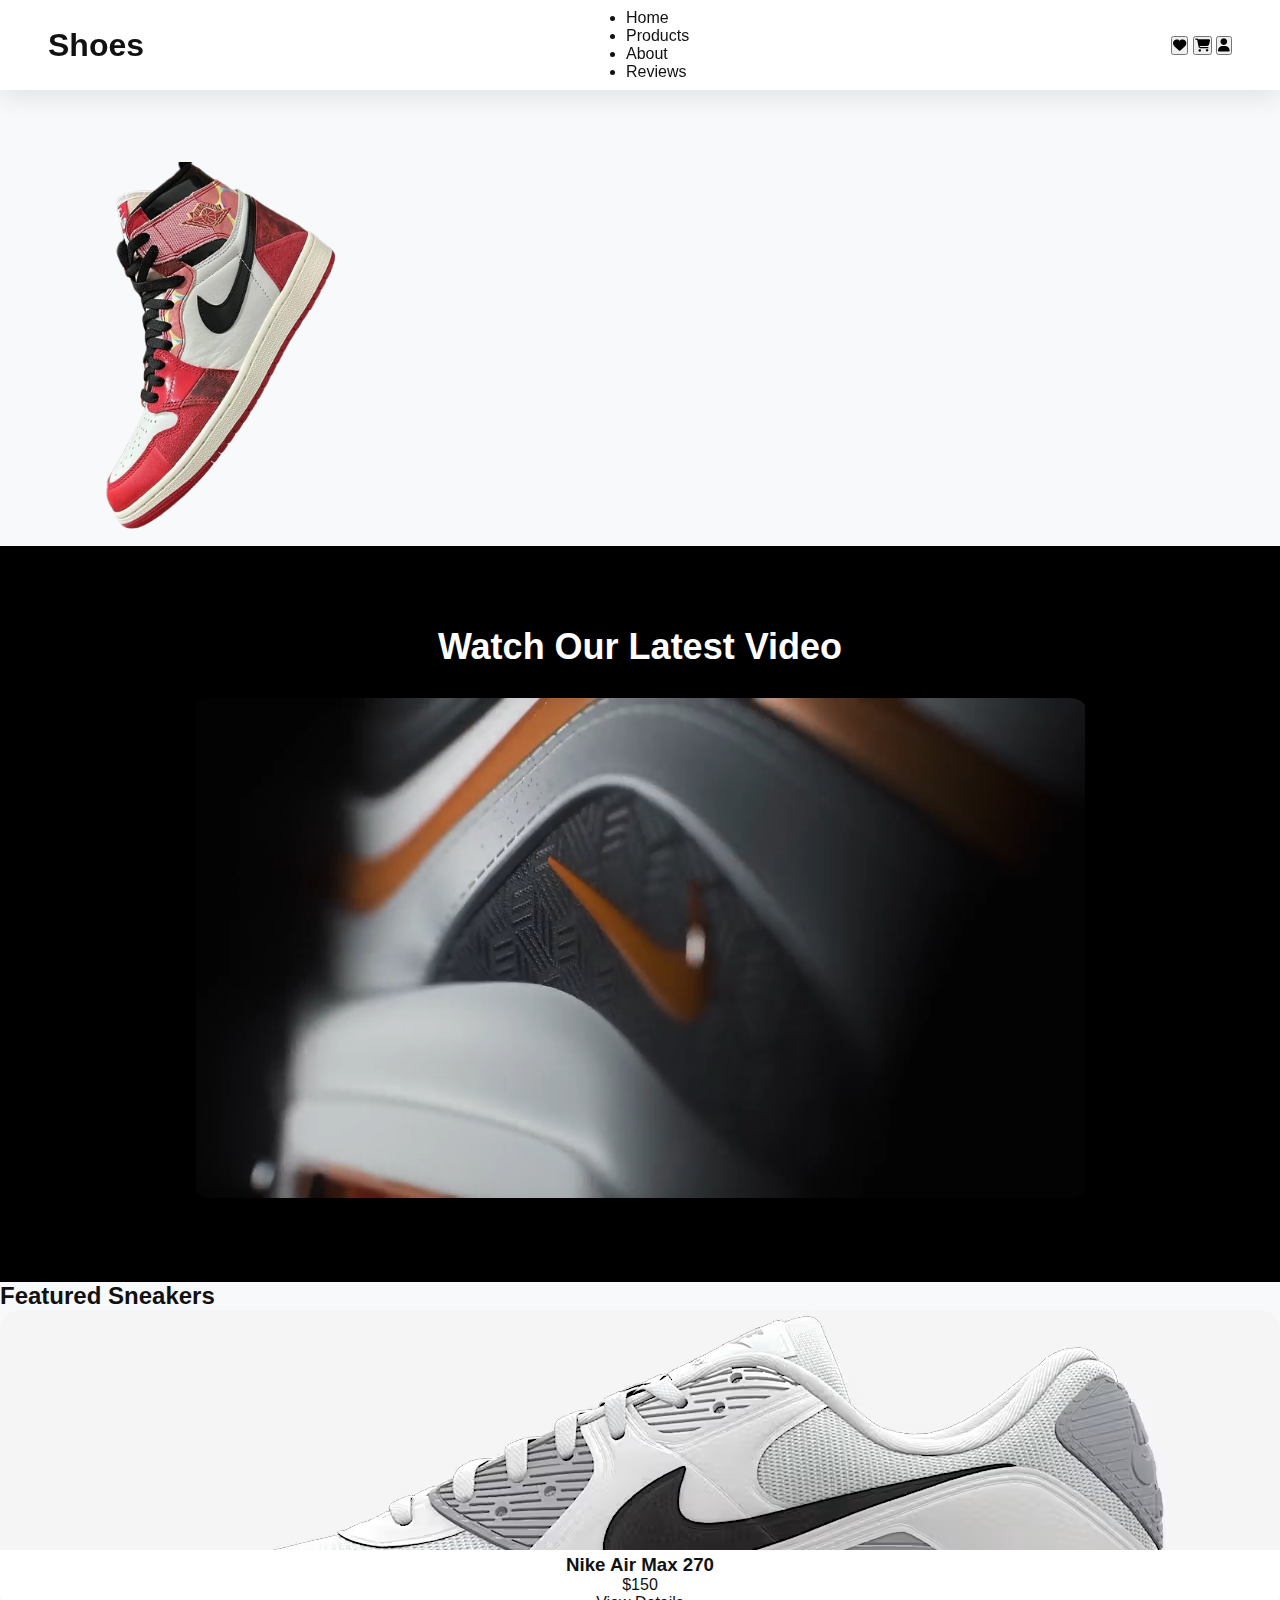
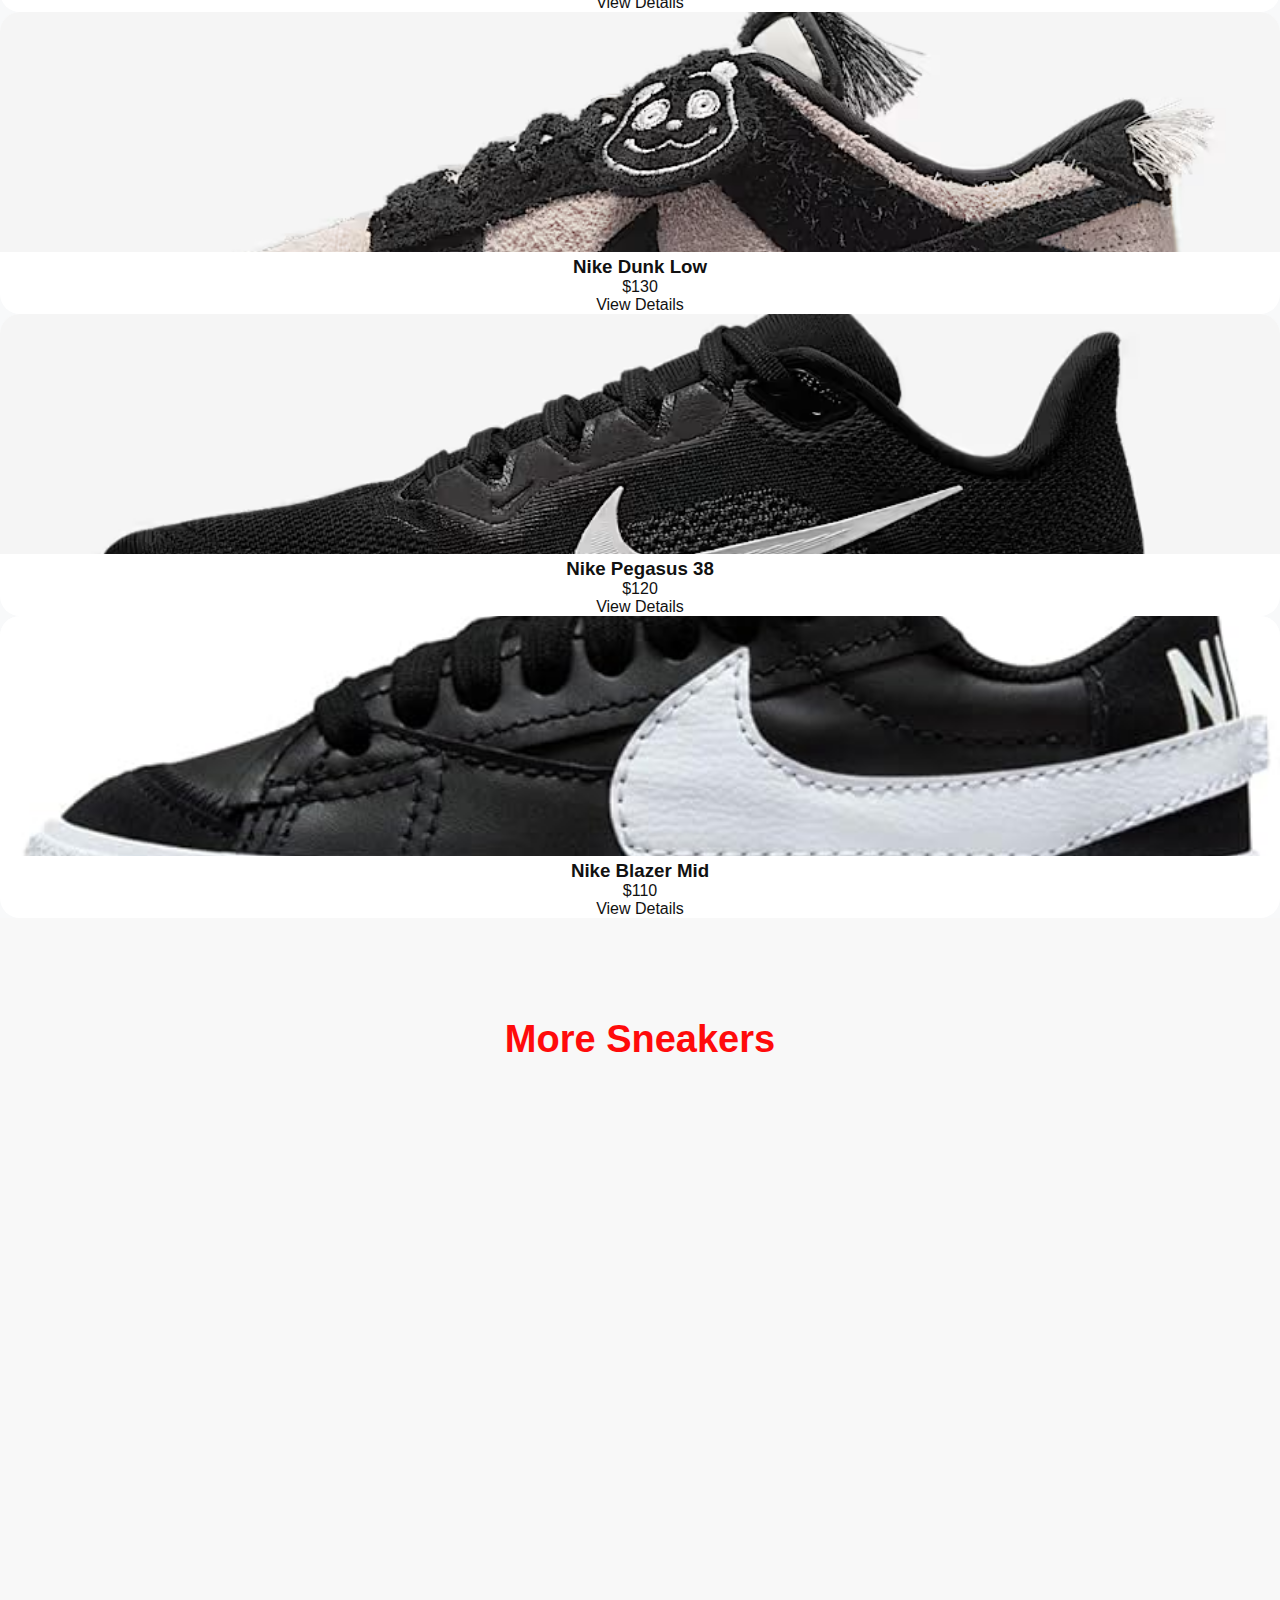
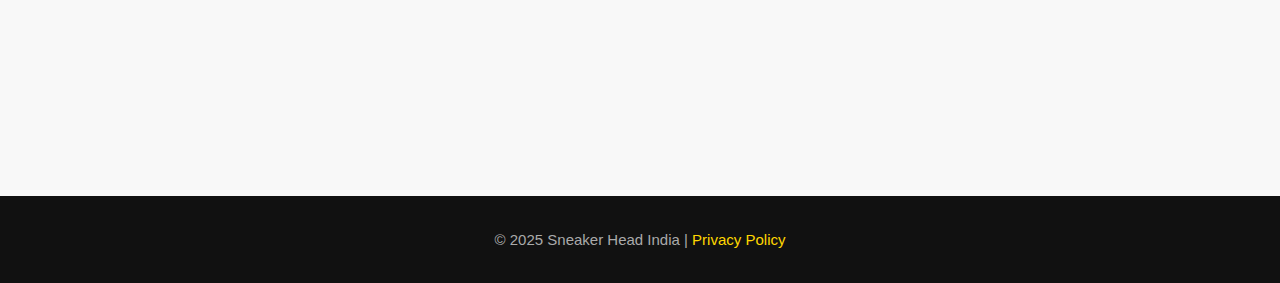
<file: index.html>
<!DOCTYPE html>
<html lang="en">
<head>
<meta charset="UTF-8">
<meta name="viewport" content="width=device-width, initial-scale=1.0">

<title>Sneaker Head India | Premium Nike Sneakers</title>

<meta name="description" content="Sneaker Head India offers premium Nike sneakers, exclusive collections, fast delivery, and best prices in India.">

<link rel="shortcut icon" href="image/logo.jpg">

<link rel="stylesheet" href="style.css" media="print" onload="this.media='all'">
<noscript><link rel="stylesheet" href="style.css"></noscript>

<link rel="stylesheet"
 href="https://cdnjs.cloudflare.com/ajax/libs/font-awesome/6.6.0/css/all.min.css"
 media="print"
 onload="this.media='all'">
<noscript>
<link rel="stylesheet" href="https://cdnjs.cloudflare.com/ajax/libs/font-awesome/6.6.0/css/all.min.css">
</noscript>
</head>

<body>

<nav class="navbar">
  <h1 class="logo">Shoe<span>s</span></h1>

  <ul class="nav-links">
    <li><a href="index.html" class="active">Home</a></li>
    <li><a href="main_product.html" >Products</a></li>
    <li><a href="About.html">About</a></li>
    <li><a href="Reviews.html">Reviews</a></li>
  </ul>

  <div class="nav-icons">
    <button aria-label="Favorites"><i class="fa-solid fa-heart"></i></button>
    <button aria-label="Shopping Cart"><i class="fa-solid fa-cart-shopping"></i></button>
    <button aria-label="User Account"><i class="fa-solid fa-user"></i></button>
  </div>
</nav>


</nav>

<main>

<!-- HERO -->
<section class="hero">
  <div class="hero-content">

    <div class="hero-text">
      <h2 class="nike">NIKE</h2>
      <h3 class="collection">Collection</h3>

      <p>
        Explore the latest Nike sneakers inspired by Miles Morales in
        Spider-Man: Into the Spider-Verse — a perfect fusion of style,
        energy, and performance.
      </p>

      <a href="#" class="cta-btn">
        SHOP NOW <i class="fa-solid fa-arrow-right"></i>
      </a>
    </div>

    <div class="hero-image">
      <img src="image/shoes-removebg-preview.png"
           alt="Nike premium sneaker"
           width="380"
           height="380">
    </div>

  </div>
</section>

<!-- VIDEO -->
<section class="video-section">
  <h2>Watch Our Latest Video</h2>
  <video autoplay muted loop playsinline width="900" height="500">
    <source src="image/vid.mp4" type="video/mp4">
  </video>
</section>

<!-- PRODUCTS -->
<section class="products">
  <h2>Featured Sneakers</h2>

  <div class="product-grid">

    <article class="product-card">
      <img src="image/nikeair.avif" alt="Nike Air Max 270" loading="lazy">
      <h3>Nike Air Max 270</h3>
      <p>$150</p>
      <a href="#" class="cta-btn small">View Details</a>
    </article>

    <article class="product-card">
      <img src="image/NIKE+DUNK+LOW+RETRO+SE.avif" alt="Nike Dunk Low" loading="lazy">
      <h3>Nike Dunk Low</h3>
      <p>$130</p>
      <a href="#" class="cta-btn small">View Details</a>
    </article>

    <article class="product-card">
      <img src="image/pegasus.avif" alt="Nike Pegasus 38" loading="lazy">
      <h3>Nike Pegasus 38</h3>
      <p>$120</p>
      <a href="#" class="cta-btn small">View Details</a>
    </article>

    <article class="product-card">
      <img src="image/blazer.jpg" alt="Nike Blazer Mid" loading="lazy">
      <h3>Nike Blazer Mid</h3>
      <p>$110</p>
      <a href="#" class="cta-btn small">View Details</a>
    </article>

  </div>
</section>

<!-- GALLERY -->
<section class="gallery">
  <h2>More Sneakers</h2>
  <div class="gallery-grid">
    <img src="image/gallery1.webp" alt="Sneaker 1" loading="lazy">
    <img src="image/gallery2.avif" alt="Sneaker 2" loading="lazy">
    <img src="image/gallery3.webp" alt="Sneaker 3" loading="lazy">
    <img src="image/gallery4.avif" alt="Sneaker 4" loading="lazy">
    <img src="image/gallery5.jpg" alt="Sneaker 5" loading="lazy">
  </div>
</section>

</main>

<footer>
  <p>© 2025 Sneaker Head India | <a href="#">Privacy Policy</a></p>
</footer>

</body>
</html>
</file>
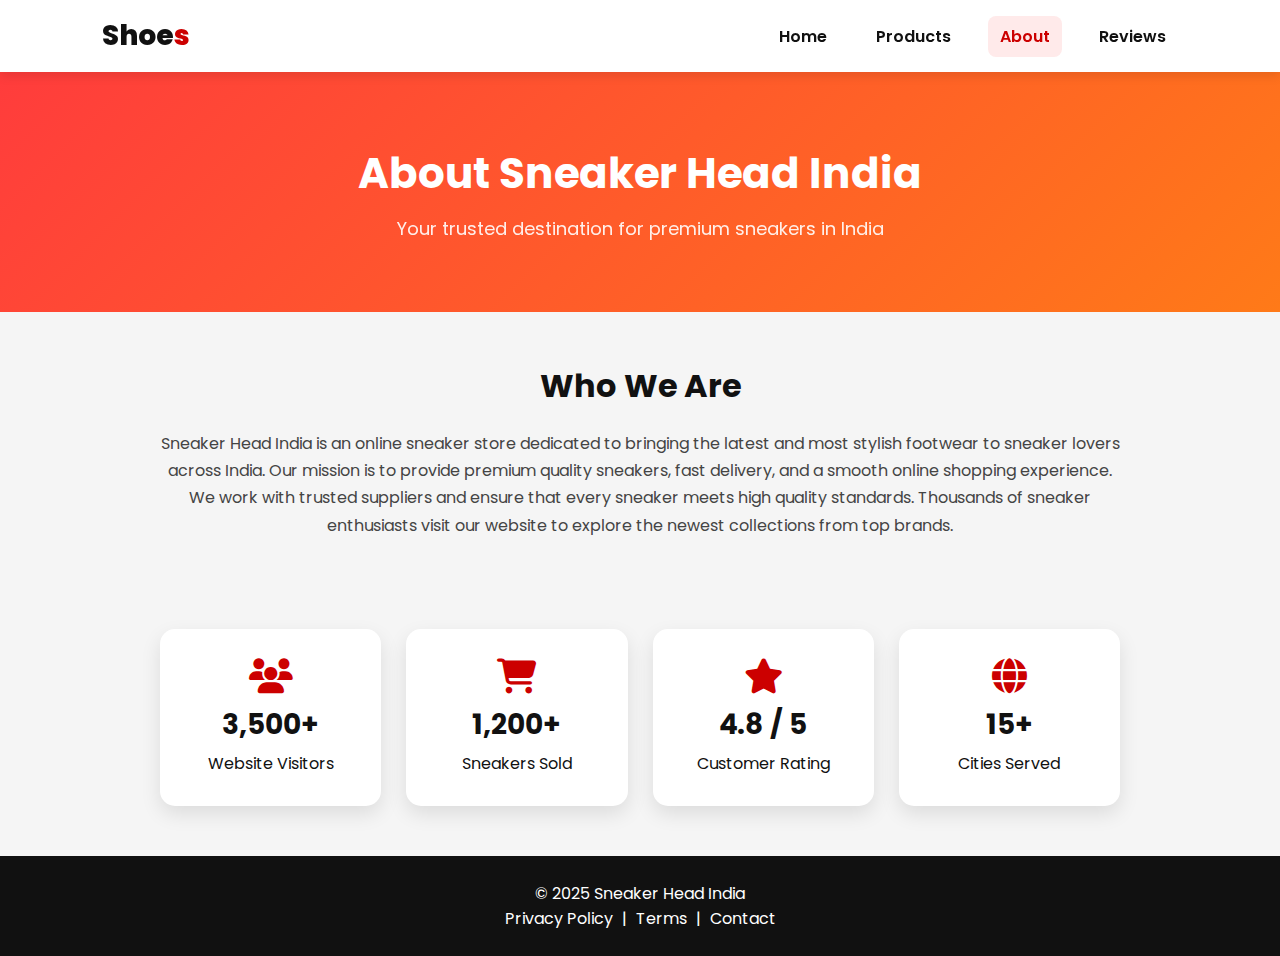
<file: About.html>
<!DOCTYPE html>
<html lang="en">

<head>

<meta charset="UTF-8">
<meta name="viewport" content="width=device-width, initial-scale=1.0">

<title>About Us | Sneaker Head India</title>

<meta name="description" content="Learn about Sneaker Head India and see our website statistics, customers, and sneaker sales.">

<link rel="shortcut icon" href="image/logo.jpg">

<!-- GOOGLE ANALYTICS -->
<script async src="https://www.googletagmanager.com/gtag/js?id=G-80KCM8C0QN"></script>
<script>
window.dataLayer = window.dataLayer || [];
function gtag(){dataLayer.push(arguments);}
gtag('js', new Date());
gtag('config', 'G-80KCM8C0QN');
</script>

<link href="https://fonts.googleapis.com/css2?family=Poppins:wght@400;600;800&display=swap" rel="stylesheet">

<link rel="stylesheet"
href="https://cdnjs.cloudflare.com/ajax/libs/font-awesome/6.6.0/css/all.min.css">

<style>

/* GLOBAL */

*{
margin:0;
padding:0;
box-sizing:border-box;
font-family:'Poppins',sans-serif;
}

body{
background:#f5f5f5;
color:#111;
}

/* NAVBAR */

.navbar{
display:flex;
justify-content:space-between;
align-items:center;
padding:15px 8%;
background:white;
box-shadow:0 4px 10px rgba(0,0,0,0.1);
position:sticky;
top:0;
}

.logo{
font-size:28px;
font-weight:800;
}

.logo span{
color:#cc0000;
}

.nav-links{
display:flex;
gap:25px;
}

.nav-links a{
text-decoration:none;
font-weight:600;
color:#111;
padding:8px 12px;
border-radius:8px;
}

.nav-links a:hover,
.nav-links a.active{
background:#ffeaea;
color:#cc0000;
}

/* HERO */

.hero{
background:linear-gradient(135deg,#ff3c3c,#ff7a18);
color:white;
text-align:center;
padding:70px 20px;
}

.hero h1{
font-size:42px;
margin-bottom:10px;
}

.hero p{
font-size:18px;
opacity:0.9;
}

/* ABOUT SECTION */

.about{
max-width:1000px;
margin:auto;
padding:50px 20px;
text-align:center;
}

.about h2{
margin-bottom:20px;
font-size:32px;
}

.about p{
font-size:16px;
line-height:1.7;
color:#444;
}

/* STATS */

.stats{
display:grid;
grid-template-columns:repeat(auto-fit,minmax(200px,1fr));
gap:25px;
max-width:1000px;
margin:40px auto;
padding:0 20px;
}

.stat-card{
background:white;
padding:30px;
border-radius:15px;
text-align:center;
box-shadow:0 8px 20px rgba(0,0,0,0.1);
transition:.3s;
}

.stat-card:hover{
transform:translateY(-6px);
}

.stat-card i{
font-size:35px;
color:#cc0000;
margin-bottom:10px;
}

.stat-card h3{
font-size:28px;
margin-bottom:5px;
}

/* FOOTER */

footer{
background:#111;
color:white;
text-align:center;
padding:25px;
margin-top:50px;
}

footer a{
color:white;
text-decoration:none;
margin:0 5px;
}

/* MOBILE */

@media(max-width:768px){

.hero h1{
font-size:28px;
}

}

</style>

</head>

<body>

<!-- NAVBAR -->

<nav class="navbar">

<div class="logo">Shoe<span>s</span></div>

<div class="nav-links">
<a href="index.html">Home</a>
<a href="main_product.html">Products</a>
<a href="About.html" class="active">About</a>
<a href="Reviews.html">Reviews</a>
</div>

</nav>

<!-- HERO -->

<section class="hero">

<h1>About Sneaker Head India</h1>

<p>Your trusted destination for premium sneakers in India</p>

</section>

<!-- ABOUT -->

<section class="about">

<h2>Who We Are</h2>

<p>
Sneaker Head India is an online sneaker store dedicated to bringing the
latest and most stylish footwear to sneaker lovers across India. Our
mission is to provide premium quality sneakers, fast delivery, and a
smooth online shopping experience.

We work with trusted suppliers and ensure that every sneaker meets high
quality standards. Thousands of sneaker enthusiasts visit our website
to explore the newest collections from top brands.
</p>

</section>

<!-- WEBSITE STATS -->

<section class="stats">

<div class="stat-card">
<i class="fa fa-users"></i>
<h3>3,500+</h3>
<p>Website Visitors</p>
</div>

<div class="stat-card">
<i class="fa fa-shopping-cart"></i>
<h3>1,200+</h3>
<p>Sneakers Sold</p>
</div>

<div class="stat-card">
<i class="fa fa-star"></i>
<h3>4.8 / 5</h3>
<p>Customer Rating</p>
</div>

<div class="stat-card">
<i class="fa fa-globe"></i>
<h3>15+</h3>
<p>Cities Served</p>
</div>

</section>

<!-- FOOTER -->

<footer>

<p>© 2025 Sneaker Head India</p>

<p>
<a href="#">Privacy Policy</a> |
<a href="#">Terms</a> |
<a href="#">Contact</a>
</p>

</footer>

</body>
</html>
</file>
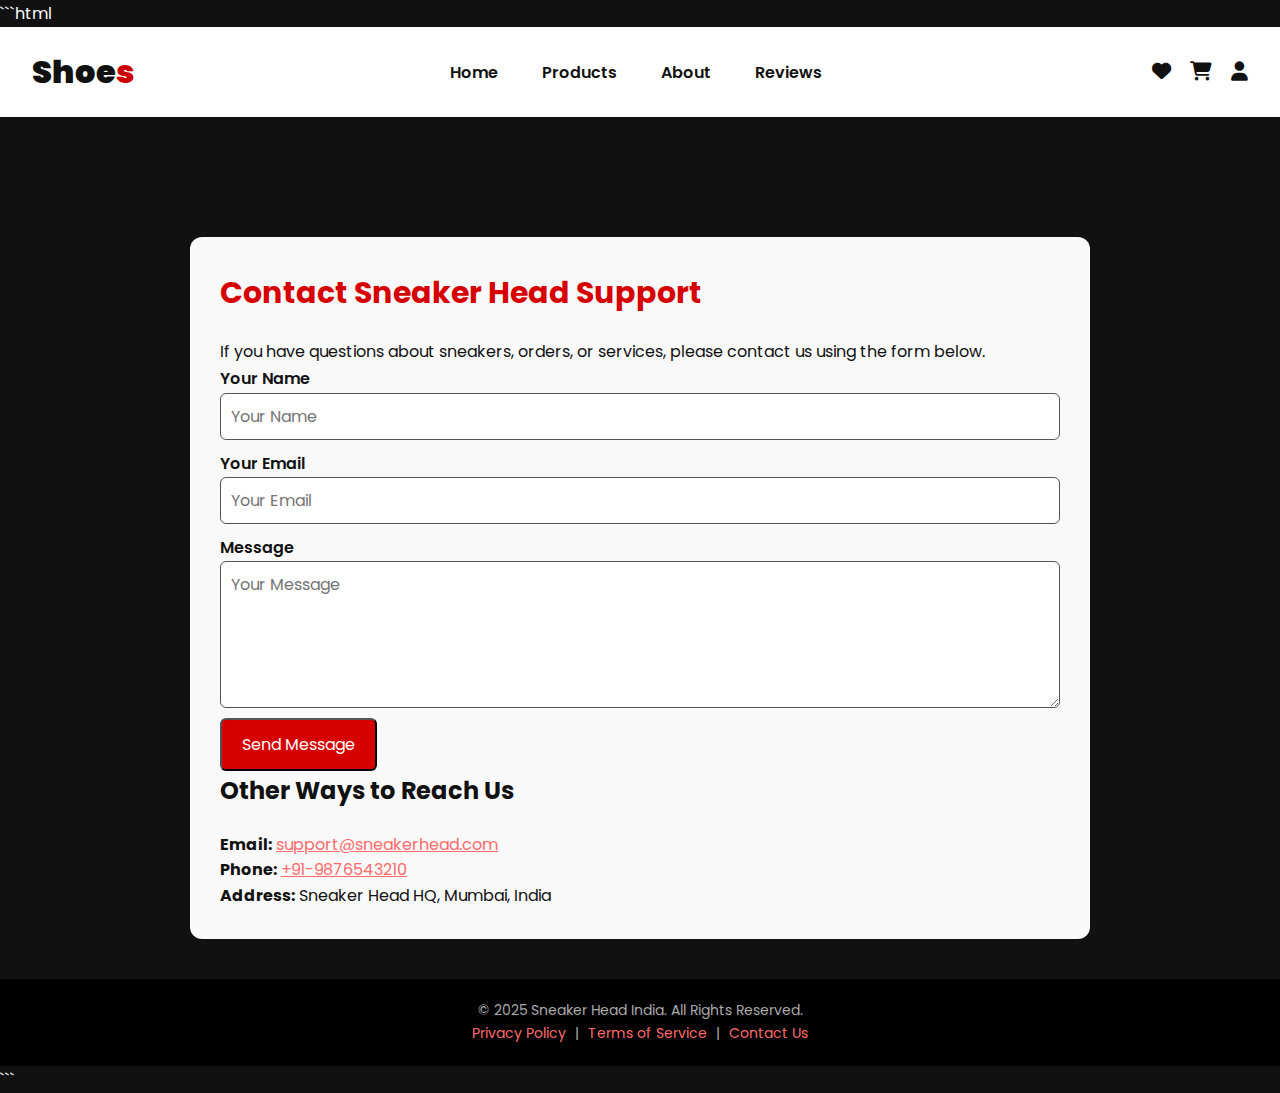
<file: ContactUs.html>
```html
<!DOCTYPE html>
<html lang="en">

<head>

<meta charset="UTF-8">
<meta name="viewport" content="width=device-width, initial-scale=1.0">

<meta name="description" content="Contact Sneaker Head India for inquiries, support, returns, and feedback. Get assistance for premium sneakers and online orders.">

<title>Contact Sneaker Head India | Customer Support</title>

<link rel="shortcut icon" href="image/logo.jpg">

<!-- GOOGLE ANALYTICS -->
<script async src="https://www.googletagmanager.com/gtag/js?id=G-80KCM8C0QN"></script>
<script>
window.dataLayer = window.dataLayer || [];
function gtag(){dataLayer.push(arguments);}
gtag('js', new Date());
gtag('config', 'G-80KCM8C0QN');
</script>

<link rel="stylesheet"
href="https://cdnjs.cloudflare.com/ajax/libs/font-awesome/6.6.0/css/all.min.css">

<link href="https://fonts.googleapis.com/css2?family=Poppins:wght@400;500;600;700;900&display=swap" rel="stylesheet">

<style>

/* RESET */

*{
margin:0;
padding:0;
box-sizing:border-box;
font-family:'Poppins',sans-serif;
}



body{
background:#111;
color:#fff;
line-height:1.7;
}

a{
color:#ff6b6b;
text-decoration:underline;
}

a:hover{
color:#ff3b3b;
}

/* SKIP LINK */

.skip-link{
position:absolute;
left:-9999px;
top:10px;
background:#fff;
color:#111;
padding:10px;
z-index:2000;
}

.skip-link:focus{
left:10px;
}



.navbar{
display:flex;
justify-content:space-between;
align-items:center;
padding:0 2rem;
height:90px;
background:#fff;
color:#111;
box-shadow:0 4px 10px rgba(0,0,0,0.1);
}

.navbar-brand h1{
font-size:2rem;
font-weight:900;
}

.navbar-brand span{
color:#cc0000;
}

.navbar-nav a{
margin:0 10px;
font-weight:600;
font-size:1rem;
padding:5px 10px;
border-radius:5px;
color:#111;
text-decoration:none;
}

.navbar-nav a:hover{
background:#ffeaea;
color:#cc0000;
}

.navbar-icons button{
margin-left:15px;
font-size:1.2rem;
color:#111;
background:none;
border:none;
cursor:pointer;
}



main{
margin-top:120px;
}

/* CONTACT CONTAINER */

.container{
max-width:900px;
margin:40px auto;
background:#f9f9f9;
padding:30px;
border-radius:12px;
color:#111;
}

.container h1{
color:#d60000;
font-size:30px;
margin-bottom:20px;
}

label{
font-weight:600;
}

input,
textarea{
width:100%;
padding:10px;
border-radius:6px;
border:1px solid #555;
font-size:16px;
margin-bottom:10px;
}

button.submit-btn{
padding:12px 20px;
font-size:16px;
background:#d60000;
color:#fff;
border-radius:6px;
cursor:pointer;
}

button.submit-btn:hover{
background:#a80000;
}

.error{
color:#d60000;
font-size:14px;
margin-bottom:10px;
}



#other-contact p{
font-size:16px;
margin-top:20px;
line-height:1.6;
}



footer{
text-align:center;
padding:20px;
background:#000;
color:#aaa;
font-size:14px;
margin-top:40px;
}

footer a{
color:#ff6b6b;
text-decoration:none;
margin:0 5px;
}

footer a:hover{
color:#ff3b3b;
}

/* RESPONSIVE */

@media(max-width:600px){

.container{
margin:100px 20px 40px;
padding:25px;
}

}

</style>

</head>

<body>

<a href="#main-content" class="skip-link">Skip to main content</a>



<nav class="navbar" role="navigation" aria-label="Main Navigation">

<div class="navbar-brand">
<h1>Shoe<span>s</span></h1>
</div>

<div class="navbar-nav">
<a href="MainPage.html">Home</a>
<a href="main_product.html">Products</a>
<a href="About.html">About</a>
<a href="Reviews.html">Reviews</a>
</div>

<div class="navbar-icons">
<button aria-label="Wishlist"><i class="fa-solid fa-heart"></i></button>
<button aria-label="Shopping Cart"><i class="fa-solid fa-cart-shopping"></i></button>
<button aria-label="User Profile"><i class="fa-solid fa-user"></i></button>
</div>

</nav>



<main id="main-content">

<div class="container">

<h1>Contact Sneaker Head Support</h1>

<p>If you have questions about sneakers, orders, or services, please contact us using the form below.</p>

<form id="contactForm">

<label for="name">Your Name</label>
<input type="text" id="name" placeholder="Your Name" required>
<span id="nameError" class="error"></span>

<label for="email">Your Email</label>
<input type="email" id="email" placeholder="Your Email" required>
<span id="emailError" class="error"></span>

<label for="message">Message</label>
<textarea id="message" rows="5" placeholder="Your Message" required></textarea>
<span id="messageError" class="error"></span>

<button type="submit" class="submit-btn">Send Message</button>

</form>

<section id="other-contact">

<h2>Other Ways to Reach Us</h2>

<p>
<strong>Email:</strong>
<a href="mailto:support@sneakerhead.com">support@sneakerhead.com</a>
<br>

<strong>Phone:</strong>
<a href="tel:+919876543210">+91-9876543210</a>
<br>

<strong>Address:</strong>
Sneaker Head HQ, Mumbai, India
</p>

</section>

</div>

</main>



<script>

document.getElementById("contactForm").addEventListener("submit",function(e){

e.preventDefault();

let valid=true;

const name=document.getElementById("name").value.trim();
const nameError=document.getElementById("nameError");

if(name.length<2 || !/^[A-Za-z\s]+$/.test(name)){
nameError.textContent="Enter a valid name.";
valid=false;
}
else{
nameError.textContent="";
}

const email=document.getElementById("email").value.trim();
const emailError=document.getElementById("emailError");

if(!/^[^\s@]+@[^\s@]+\.[^\s@]+$/.test(email)){
emailError.textContent="Enter a valid email.";
valid=false;
}
else{
emailError.textContent="";
}

const message=document.getElementById("message").value.trim();
const messageError=document.getElementById("messageError");

if(message.length<5){
messageError.textContent="Please enter a message.";
valid=false;
}
else{
messageError.textContent="";
}

if(valid){
alert("Message sent successfully!");
document.getElementById("contactForm").reset();
}

});

</script>



<footer>

<p>© 2025 Sneaker Head India. All Rights Reserved.</p>

<div>

<a href="PrivacyPolicy.html">Privacy Policy</a> |
<a href="TermsOfService.html">Terms of Service</a> |
<a href="ContactUs.html">Contact Us</a>

</div>

</footer>

</body>
</html>
```
</file>
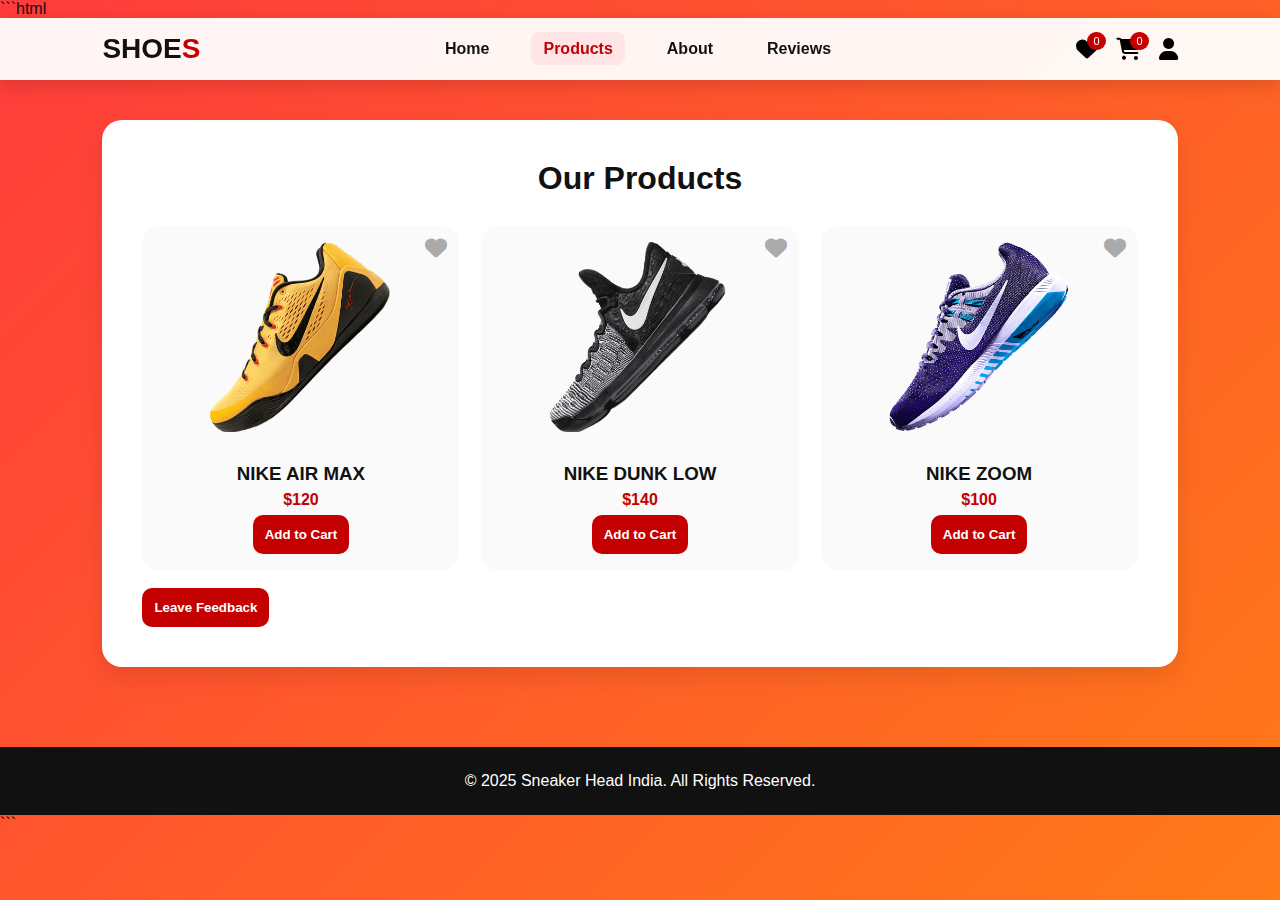
<file: main_product.html>
```html
<!DOCTYPE html>
<html lang="en">

<head>

<meta charset="UTF-8">
<meta name="viewport" content="width=device-width, initial-scale=1.0">

<title>Sneaker Head India | Premium Sneakers</title>

<meta name="description"
content="Shop premium sneakers in India. Wishlist, cart, ratings, and secure checkout available.">

<link rel="shortcut icon" href="image/logo.jpg">

<!-- GOOGLE ANALYTICS -->
<script async src="https://www.googletagmanager.com/gtag/js?id=G-80KCM8C0QN"></script>
<script>
window.dataLayer = window.dataLayer || [];
function gtag(){dataLayer.push(arguments);}
gtag('js', new Date());
gtag('config', 'G-80KCM8C0QN');
</script>

<link rel="stylesheet"
href="https://cdnjs.cloudflare.com/ajax/libs/font-awesome/6.6.0/css/all.min.css">

<style>

/* RESET */

*{
margin:0;
padding:0;
box-sizing:border-box;
font-family:Poppins, Arial, sans-serif;
}

body{
background:linear-gradient(135deg,#ff3c3c,#ff7a18);
min-height:100vh;
color:#111;
}

/* HEADER */

header{
position:sticky;
top:0;
z-index:1000;
}

/* NAVBAR */

.navbar{
background:rgba(255,255,255,0.95);
backdrop-filter:blur(10px);
display:flex;
justify-content:space-between;
align-items:center;
padding:15px 8%;
box-shadow:0 5px 20px rgba(0,0,0,.15);
}

.brand h1{
font-size:28px;
font-weight:900;
}

.brand span{
color:#c40000;
}

.nav-links{
list-style:none;
display:flex;
gap:30px;
}

.nav-links a{
text-decoration:none;
font-weight:700;
padding:8px 12px;
border-radius:8px;
color:#111;
transition:.3s;
}

.nav-links a:hover,
.nav-links a.active{
background:#ffe5e5;
color:#c40000;
}

.nav-icons{
display:flex;
gap:18px;
align-items:center;
}

.icon-btn{
background:none;
border:none;
font-size:22px;
cursor:pointer;
position:relative;
}

.badge{
position:absolute;
top:-6px;
right:-8px;
background:#c40000;
color:#fff;
font-size:11px;
padding:3px 6px;
border-radius:50%;
}

/* DROPDOWN */

.dropdown{
display:none;
position:absolute;
right:0;
top:45px;
width:260px;
background:#fff;
border-radius:12px;
box-shadow:0 10px 30px rgba(0,0,0,.25);
padding:12px;
}

.dropdown.show{
display:block;
}

.dropdown ul{
list-style:none;
}

.dropdown li{
display:flex;
gap:10px;
padding:8px 0;
border-bottom:1px solid #eee;
}

.dropdown img{
width:45px;
height:45px;
object-fit:contain;
}

.total{
text-align:right;
font-weight:bold;
margin-top:8px;
}

/* BUTTON */

.primary-btn{
background:#c40000;
color:white;
border:none;
padding:12px;
border-radius:10px;
font-weight:700;
cursor:pointer;
transition:.3s;
}

.primary-btn:hover{
background:#900000;
}

/* MAIN */

main{
padding:40px 8%;
}

/* PRODUCTS */

.products{
background:white;
padding:40px;
border-radius:20px;
box-shadow:0 10px 25px rgba(0,0,0,0.1);
}

.products h2{
text-align:center;
font-size:2rem;
margin-bottom:30px;
}

.grid{
display:grid;
grid-template-columns:repeat(auto-fit,minmax(240px,1fr));
gap:22px;
}

/* PRODUCT CARD */

.card{
background:#fafafa;
border-radius:16px;
overflow:hidden;
transition:.3s;
}

.card:hover{
transform:translateY(-6px);
box-shadow:0 15px 30px rgba(0,0,0,.2);
}

.card-img{
height:220px;
position:relative;
}

.card-img img{
width:100%;
height:100%;
object-fit:contain;
padding:15px;
}

.like-btn{
position:absolute;
top:10px;
right:12px;
background:none;
border:none;
font-size:22px;
color:#aaa;
cursor:pointer;
}

.like-btn.active{
color:#c40000;
}

.card-body{
padding:16px;
text-align:center;
}

.price{
color:#c40000;
font-weight:bold;
margin:6px 0;
}

/* FEEDBACK */

.feedback{
display:none;
background:white;
padding:30px;
border-radius:16px;
max-width:500px;
margin:40px auto;
box-shadow:0 10px 25px rgba(0,0,0,.2);
}

.feedback form{
display:flex;
flex-direction:column;
gap:14px;
}

.feedback input,
.feedback textarea{
padding:12px;
border-radius:8px;
border:1px solid #aaa;
}

/* FOOTER */

footer{
background:#111;
color:white;
text-align:center;
padding:25px;
margin-top:40px;
}

/* MOBILE */

@media(max-width:768px){

.nav-links{
display:none;
}

.products{
padding:25px;
}

main{
padding:20px;
}

}

</style>

</head>

<body>

<header>

<nav class="navbar">

<div class="brand">
<h1>SHOE<span>S</span></h1>
</div>

<ul class="nav-links">
<li><a href="index.html">Home</a></li>
<li><a href="main_product.html" class="active">Products</a></li>
<li><a href="About.html">About</a></li>
<li><a href="Reviews.html">Reviews</a></li>
</ul>

<div class="nav-icons">

<button class="icon-btn" onclick="toggleWishlist()">
<i class="fa-solid fa-heart"></i>
<span class="badge" id="wishlist-count">0</span>
</button>

<div class="dropdown" id="wishlist-menu">
<ul id="wishlist-items"><li>No items</li></ul>
</div>

<button class="icon-btn" onclick="toggleCart()">
<i class="fa-solid fa-cart-shopping"></i>
<span class="badge" id="cart-count">0</span>
</button>

<div class="dropdown" id="cart-menu">
<ul id="cart-items"><li>Cart empty</li></ul>
<p class="total" id="cart-total"></p>
<button class="primary-btn">Checkout</button>
</div>

<button class="icon-btn">
<i class="fa-solid fa-user"></i>
</button>

</div>

</nav>

</header>

<main>

<section class="products">

<h2>Our Products</h2>

<div class="grid" id="productGrid"></div>

<br>

<button class="primary-btn" onclick="toggleFeedback()">Leave Feedback</button>

</section>

<section class="feedback" id="feedback">

<h2>Feedback</h2>

<form>

<input type="text" placeholder="Name" required>

<input type="email" placeholder="Email" required>

<textarea rows="4" placeholder="Message" required></textarea>

<button class="primary-btn">Submit</button>

</form>

</section>

</main>

<footer>

<p>© 2025 Sneaker Head India. All Rights Reserved.</p>

</footer>

<script>

const products=[
{name:"NIKE AIR MAX",price:120,img:"image/shoes1.png"},
{name:"NIKE DUNK LOW",price:140,img:"image/shoes2.png"},
{name:"NIKE ZOOM",price:100,img:"image/shoes3.png"}
];

let cart=[];
let wishlist=[];

const grid=document.getElementById("productGrid");

function render(){

grid.innerHTML="";

products.forEach((p,i)=>{

grid.innerHTML+=`

<div class="card">

<div class="card-img">

<img src="${p.img}" alt="${p.name}">

<button class="like-btn" onclick="toggleLike(this,${i})">
<i class="fa-solid fa-heart"></i>
</button>

</div>

<div class="card-body">

<h3>${p.name}</h3>

<p class="price">$${p.price}</p>

<button class="primary-btn" onclick="addCart(${i})">Add to Cart</button>

</div>

</div>

`;

});

}

function addCart(i){
cart.push(products[i]);
document.getElementById("cart-count").textContent=cart.length;
updateCart();
}

function toggleLike(btn,i){

btn.classList.toggle("active");

if(btn.classList.contains("active")){
wishlist.push(products[i]);
}else{
wishlist=wishlist.filter(p=>p.name!==products[i].name);
}

document.getElementById("wishlist-count").textContent=wishlist.length;

updateWishlist();

}

function updateCart(){

const list=document.getElementById("cart-items");

list.innerHTML="";

let total=0;

cart.forEach(item=>{
total+=item.price;
list.innerHTML+=`<li><img src="${item.img}">${item.name}</li>`;
});

document.getElementById("cart-total").textContent="Total: $"+total;

}

function updateWishlist(){

const list=document.getElementById("wishlist-items");

list.innerHTML="";

wishlist.forEach(item=>{
list.innerHTML+=`<li><img src="${item.img}">${item.name}</li>`;
});

}

function toggleCart(){
document.getElementById("cart-menu").classList.toggle("show");
}

function toggleWishlist(){
document.getElementById("wishlist-menu").classList.toggle("show");
}

function toggleFeedback(){

const f=document.getElementById("feedback");

f.style.display=f.style.display==="block"?"none":"block";

}

render();

</script>

</body>
</html>
```
</file>
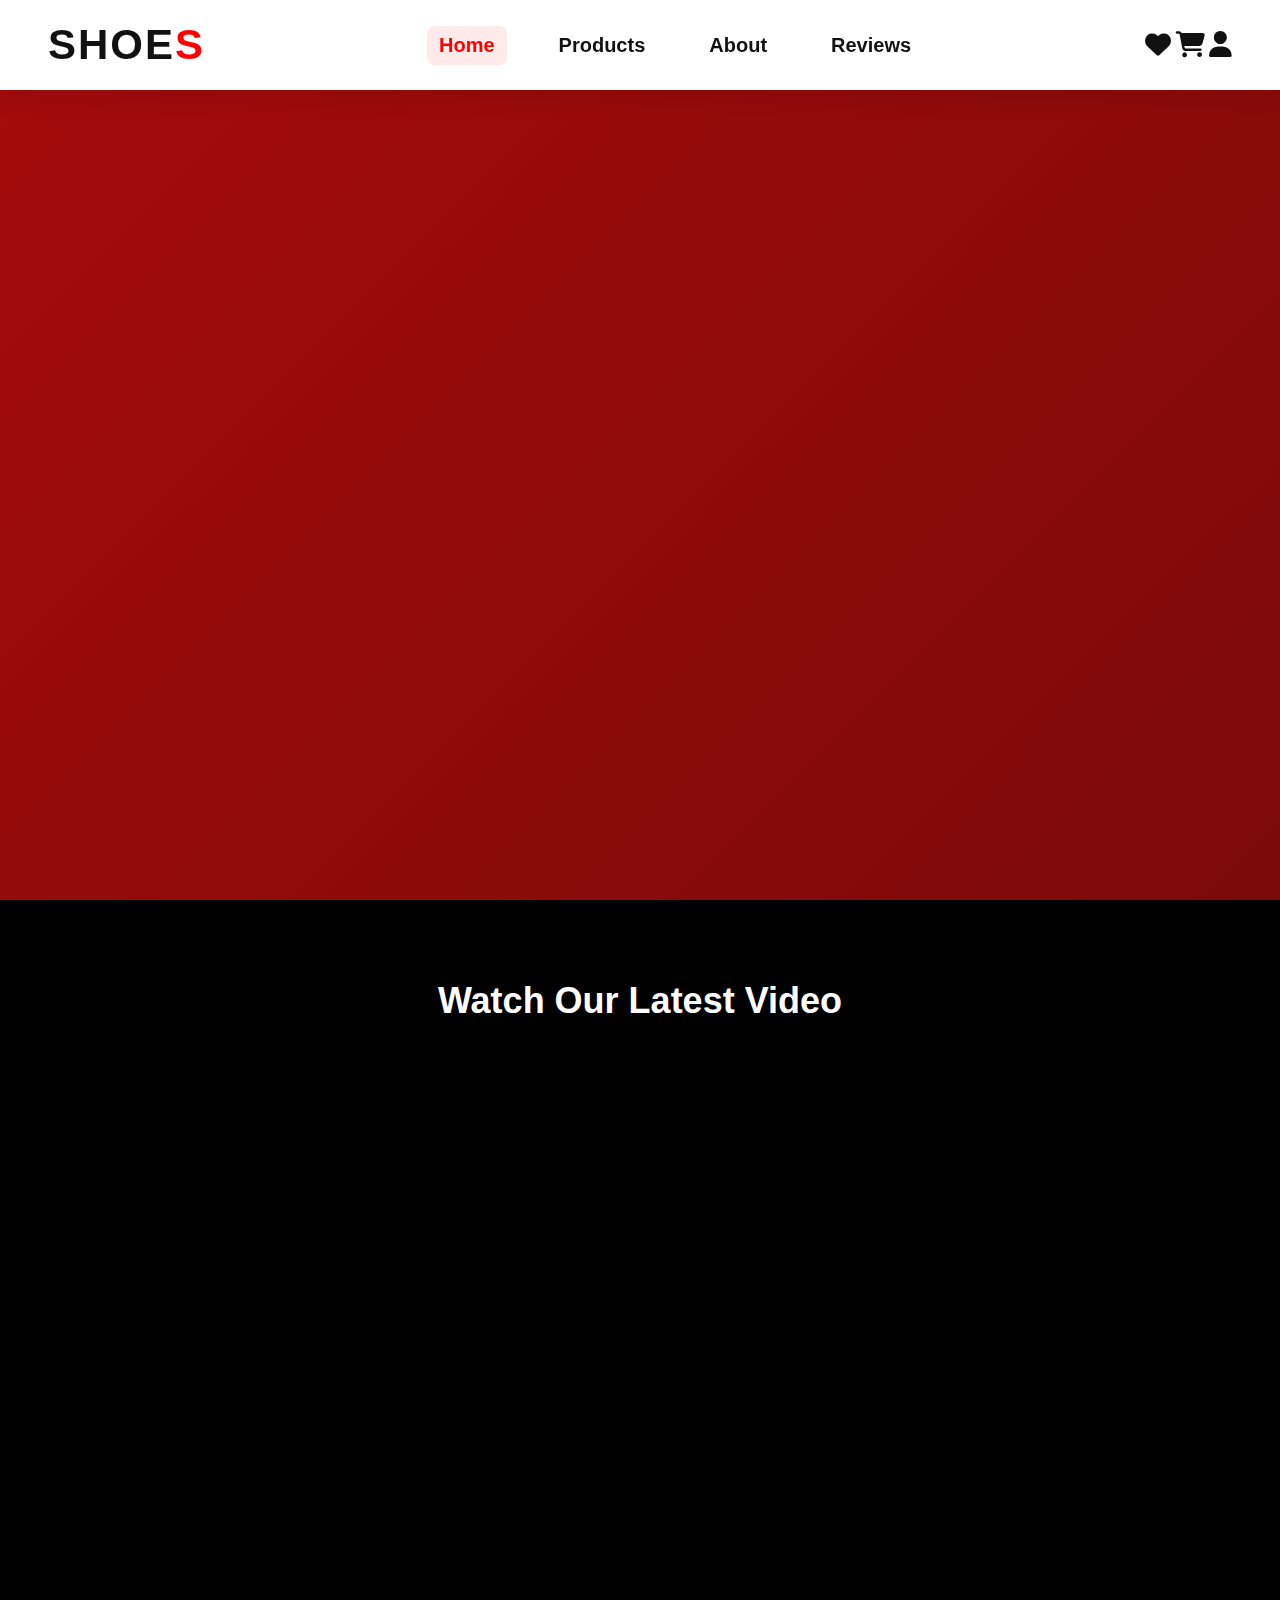
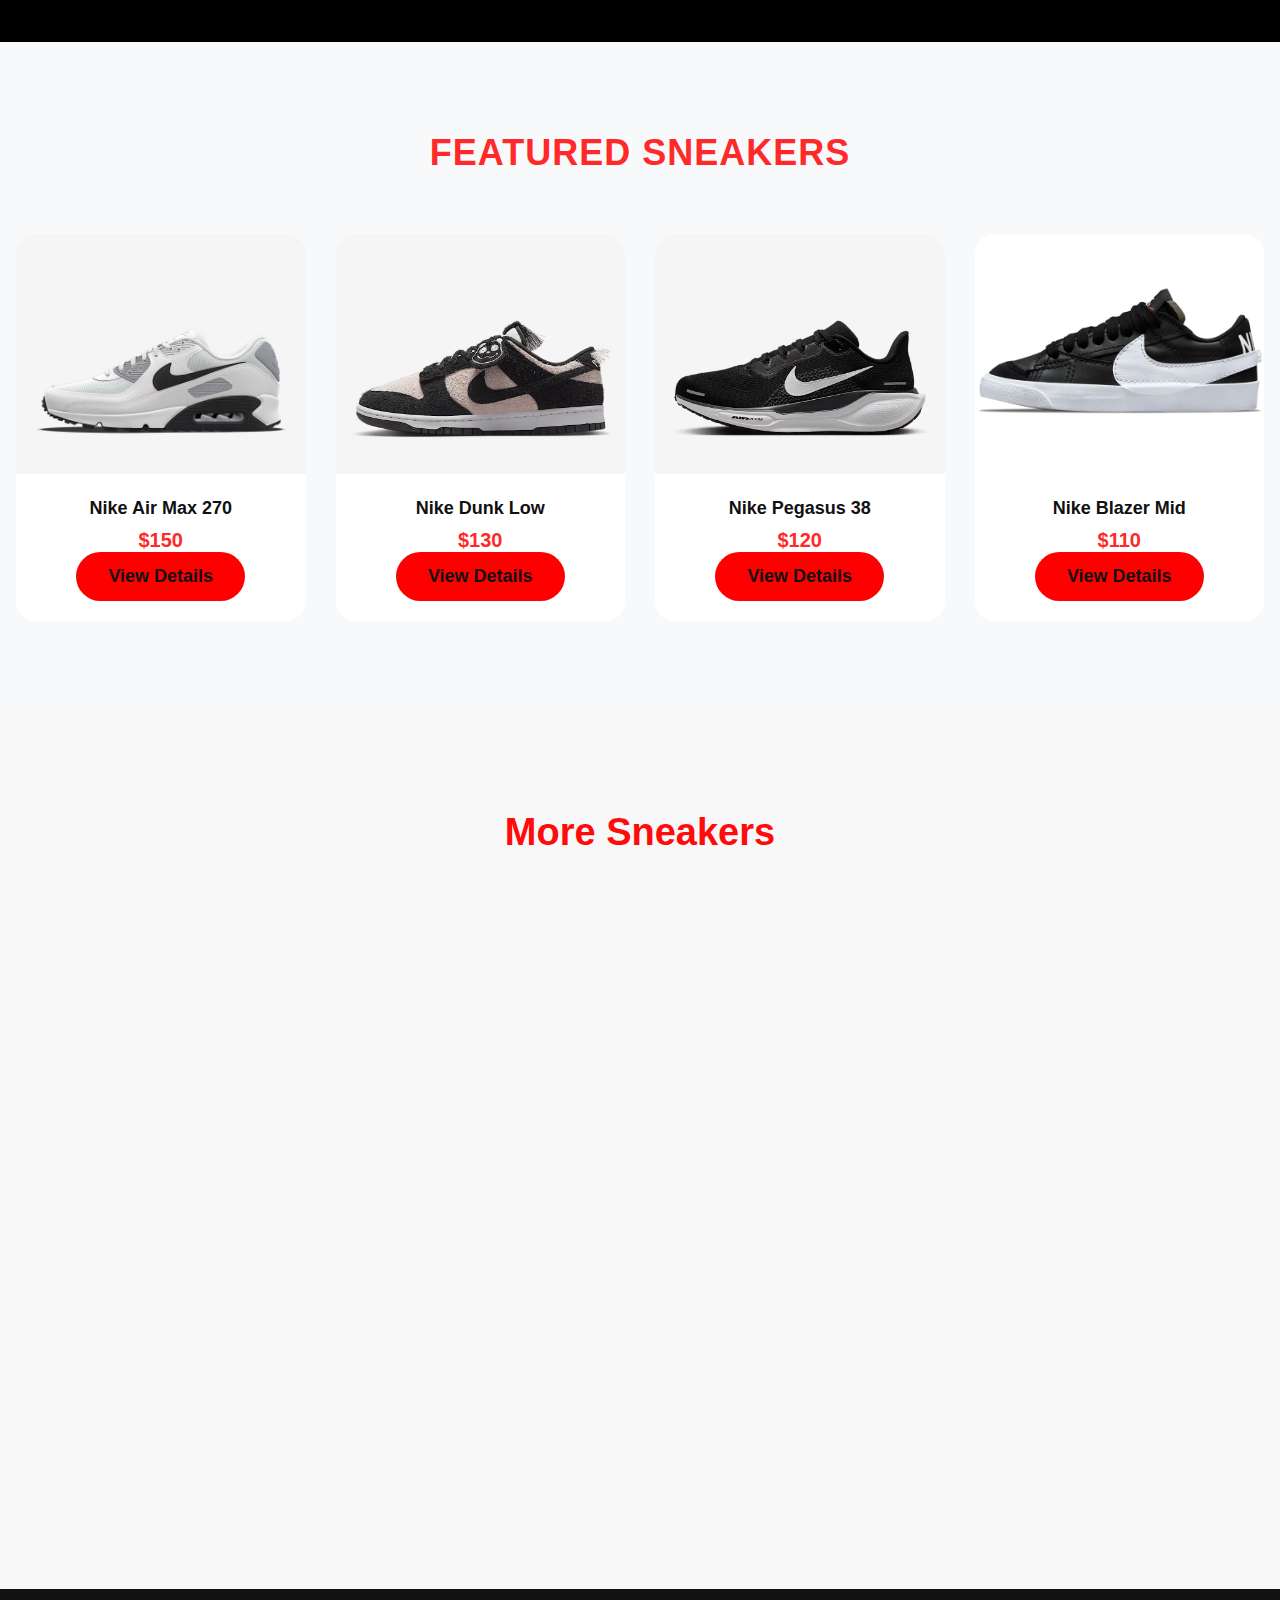
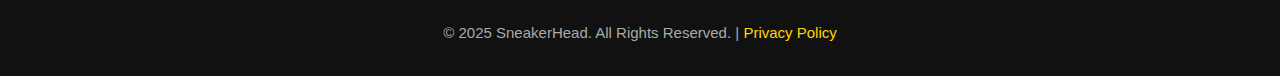
<file: MainPage.html>
<!DOCTYPE html>
<html lang="en">
<head>
<meta charset="UTF-8">
<meta name="viewport" content="width=device-width, initial-scale=1.0">
<title>Sneaker Head Website</title>
<link rel="shortcut icon" href="image/logo.jpg">
<link rel="stylesheet" href="style.css">
<link rel="stylesheet" href="https://cdnjs.cloudflare.com/ajax/libs/font-awesome/6.6.0/css/all.min.css">
</head>
<body>

<!-- Navbar -->
<nav class="navbar">
    <div class="navbar-brand"><h1>Shoe<span>s</span></h1></div>
    <div class="navbar-links">
        <a href="MainPage.html" class="nav-link active">Home</a>
        <a href="main_product.html" class="nav-link">Products</a>
        <a href="About.html" class="nav-link">About</a>
        <a href="Reviews.html" class="nav-link">Reviews</a>
    </div>
    <div class="navbar-icons">
        <i class="fa-solid fa-heart"></i>
        <i class="fa-solid fa-cart-shopping"></i>
        <i class="fa-solid fa-user"></i>
    </div>
</nav>

<!-- Hero Section -->
<section class="main-section">
  <div class="hero-container">
    <div class="hero-text">
      <h1>NIKE<br><span>Collection</span></h1>
      <p>Explore the latest Nike sneakers inspired by Miles Morales in Spider-Man: Into the Spider-Verse — a perfect fusion of style, energy, and performance.</p>
      <a href="main_product.html" class="btn-shop">SHOP NOW <i class="fa-solid fa-chevron-right"></i></a>
    </div>
    <div class="hero-shoe">
      <div class="circle-mask">
        <img src="image/shoes-removebg-preview.png" alt="Nike Shoes">
      </div>
    </div>
  </div>
</section>

<!-- Video Section -->
<section class="video-section">
    <h2>Watch Our Latest Video</h2>
    <video autoplay loop muted>
        <source src="image/vid.mp4" type="video/mp4">
        Your browser does not support the video tag.
    </video>
</section>

<!-- Featured Products -->
<section class="featured-products">
    <h2>Featured Sneakers</h2>
    <div class="products-grid">
        <div class="product-card">
            <img src="image/nikeair.avif" alt="Nike Air Max 270">
            <div class="card-body">
                <h5>Nike Air Max 270</h5>
                <p class="price">$150</p>
                <a href="main_product.html?name=Nike%20Air%20Max%20270&price=150&img=image/nikeair.avif" class="btn-shop">View Details</a>
            </div>
        </div>
        <div class="product-card">
            <img src="image/NIKE+DUNK+LOW+RETRO+SE.avif" alt="Nike Dunk Low">
            <div class="card-body">
                <h5>Nike Dunk Low</h5>
                <p class="price">$130</p>
                <a href="main_product.html?name=Nike%20Dunk%20Low&price=130&img=image/NIKE+DUNK+LOW+RETRO+SE.avif" class="btn-shop">View Details</a>
            </div>
        </div>
        <div class="product-card">
            <img src="image/pegasus.avif" alt="Nike Pegasus 38">
            <div class="card-body">
                <h5>Nike Pegasus 38</h5>
                <p class="price">$120</p>
                <a href="main_product.html?name=Nike%20Pegasus%2038&price=120&img=image/pegasus.avif" class="btn-shop">View Details</a>
            </div>
        </div>
        <div class="product-card">
            <img src="image/blazer.jpg" alt="Nike Blazer Mid">
            <div class="card-body">
                <h5>Nike Blazer Mid</h5>
                <p class="price">$110</p>
                <a href="main_product.html?name=Nike%20Blazer%20Mid&price=110&img=image/blazer.jpg" class="btn-shop">View Details</a>
            </div>
        </div>
    </div>
</section>

<!-- Gallery Section -->
<section class="gallery">
    <h2>More Sneakers</h2>
    <div class="gallery-grid">
        <img src="image/gallery1.webp" alt="Gallery Sneaker 1">
        <img src="image/gallery2.avif" alt="Gallery Sneaker 2">
        <img src="image/gallery3.webp" alt="Gallery Sneaker 3">
        <img src="image/gallery4.avif" alt="Gallery Sneaker 4">
        <img src="image/gallery5.jpg" alt="Gallery Sneaker 5">
        <img src="image/gallery6.avif" alt="Gallery Sneaker 6">
        <img src="image/gallery7.jpg" alt="Gallery Sneaker 7">
        <img src="image/gallery8.avif" alt="Gallery Sneaker 8">
    </div>
</section>

<!-- Footer -->
<footer>
    <p>&copy; 2025 SneakerHead. All Rights Reserved. | <a href="PrivacyPolicy.html">Privacy Policy</a></p>
</footer>

<!-- Lightbox -->
<div id="lightbox" class="lightbox">
    <span class="close">&times;</span>
    <span class="prev">&#10094;</span>
    <span class="next">&#10095;</span>
    <div class="slide-container">
        <img class="lightbox-content" id="lightbox-img">
    </div>
    <div id="caption"></div>
    <div class="thumb-container">
        <span class="thumb-prev">&#10094;</span>
        <div class="thumb-strip" id="thumb-strip"></div>
        <span class="thumb-next">&#10095;</span>
    </div>
</div>

<!-- Script -->
<script>
// Navbar shrink effect
const navbar = document.querySelector('.navbar');
window.addEventListener('scroll', () => {
  if(window.scrollY > 50){ navbar.classList.add('scrolled'); }
  else { navbar.classList.remove('scrolled'); }
});

// Gallery animation on scroll
const galleryImgsScroll = document.querySelectorAll('.gallery-grid img');
const observer = new IntersectionObserver((entries) => {
  entries.forEach(entry => {
    if(entry.isIntersecting){
      entry.target.classList.add('animate');
      observer.unobserve(entry.target);
    }
  });
},{threshold:0.2});
galleryImgsScroll.forEach(img => observer.observe(img));

// Lightbox
const lightbox=document.getElementById("lightbox"),
      lightboxImg=document.getElementById("lightbox-img"),
      caption=document.getElementById("caption"),
      galleryImgs=document.querySelectorAll(".gallery-grid img"),
      thumbStrip=document.getElementById("thumb-strip");
let currentIndex=0;
function updateLightbox(index,dir=0){
  if(index<0) index=galleryImgs.length-1;
  if(index>=galleryImgs.length) index=0;
  currentIndex=index;
  lightboxImg.classList.remove("fade-in");lightboxImg.classList.add("fade-out");
  lightboxImg.style.setProperty('--slide-direction', dir>0?"100px":"-100px");
  setTimeout(()=>{
    lightboxImg.src=galleryImgs[index].src;
    caption.textContent=galleryImgs[index].alt;
    lightboxImg.classList.remove("fade-out");
    lightboxImg.classList.add("fade-in");
    thumbStrip.querySelectorAll("img").forEach(t=>t.classList.remove("active"));
    thumbStrip.querySelectorAll("img")[index].classList.add("active");
  },300);
}
galleryImgs.forEach((img,i)=>{
  const thumb=document.createElement("img");
  thumb.src=img.src; thumb.alt=img.alt;
  if(i===0) thumb.classList.add("active");
  thumb.addEventListener("click",()=>updateLightbox(i));
  thumbStrip.appendChild(thumb);
  img.addEventListener("click",()=>{lightbox.style.display="block"; updateLightbox(i);});
});
document.querySelector(".close").onclick=()=>lightbox.style.display="none";
document.querySelector(".prev").onclick=()=>updateLightbox(currentIndex-1,-1);
document.querySelector(".next").onclick=()=>updateLightbox(currentIndex+1,1);
document.querySelector(".thumb-prev").onclick=()=>thumbStrip.scrollBy({left:-100,behavior:'smooth'});
document.querySelector(".thumb-next").onclick=()=>thumbStrip.scrollBy({left:100,behavior:'smooth'});
</script>

</body>
</html>
</file>
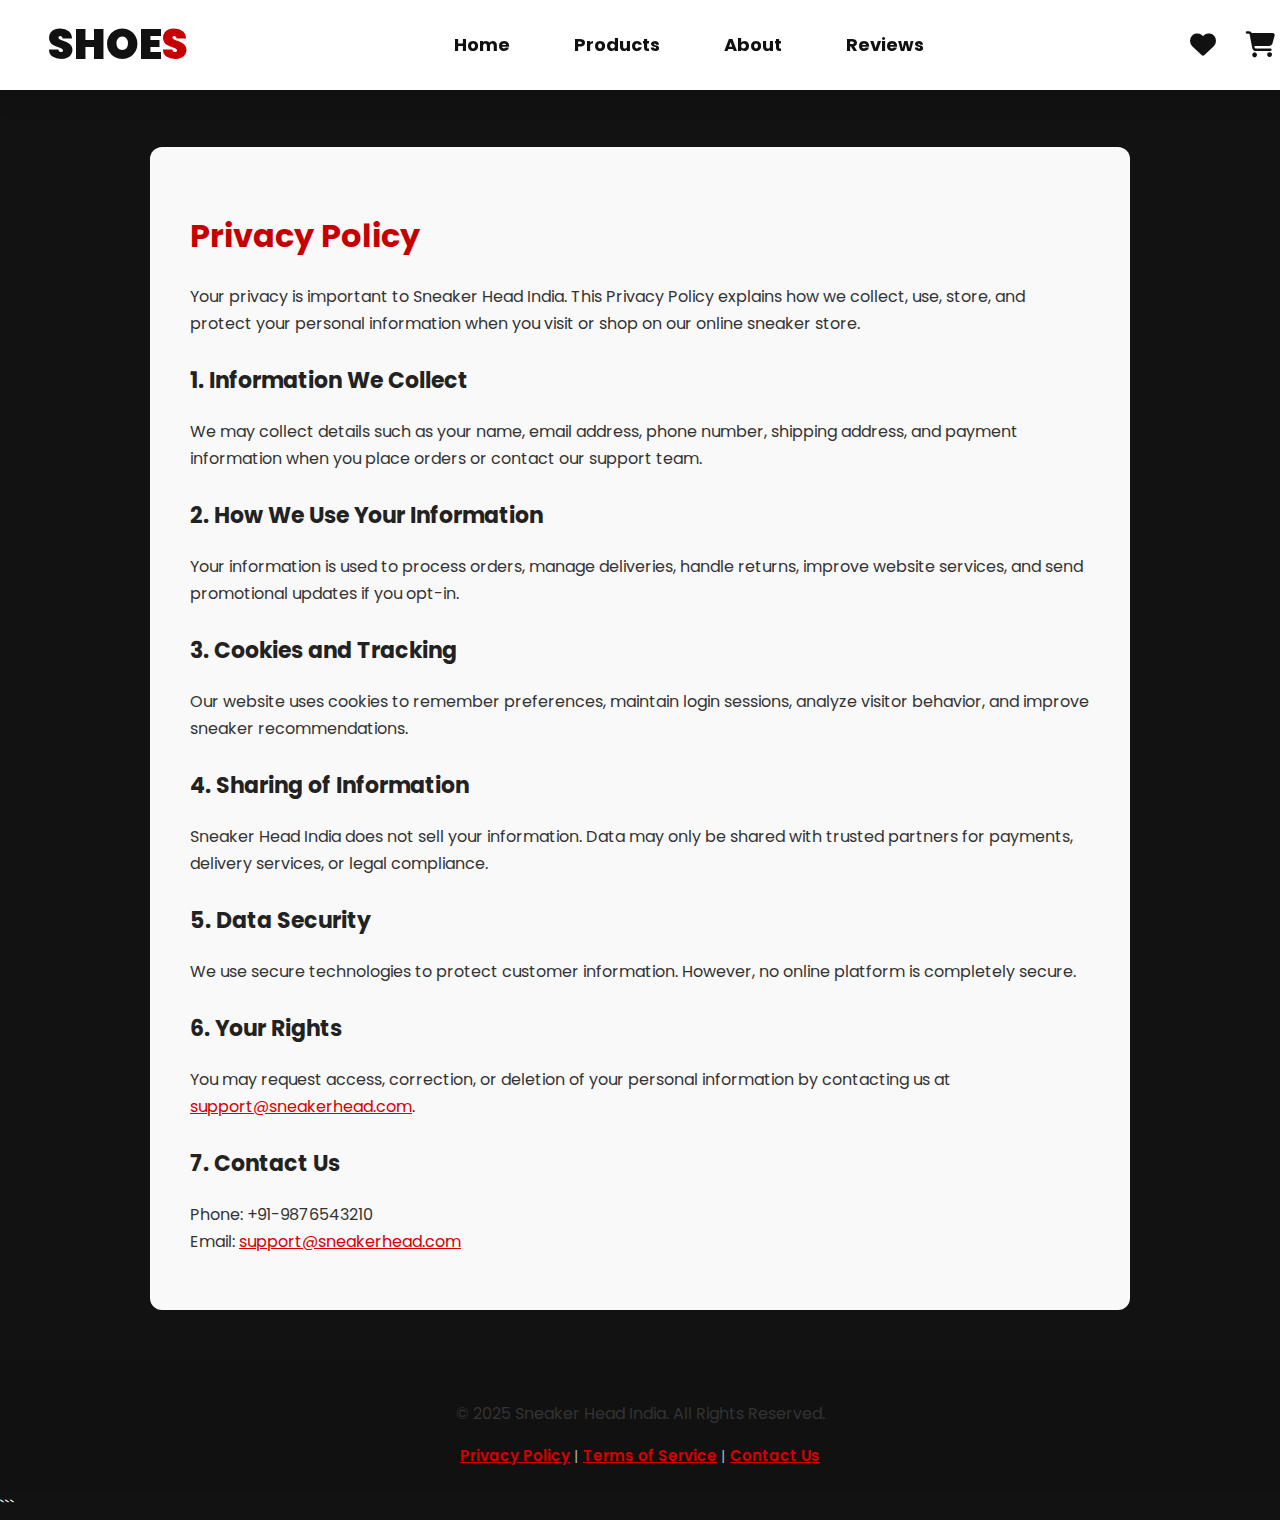
<file: PrivacyPolicy.html>
```html
<!DOCTYPE html>
<html lang="en">
<head>

<meta charset="UTF-8">
<meta name="viewport" content="width=device-width, initial-scale=1.0">

<!-- SEO -->
<meta name="description" content="Sneaker Head India Privacy Policy explaining data collection, usage, cookies, security, user rights, and customer contact information for our online branded sneaker store.">

<title>Sneaker Head India – Privacy Policy</title>

<link rel="canonical" href="https://sneakerhead.com/privacypolicy.html">

<!-- GOOGLE ANALYTICS -->
<script async src="https://www.googletagmanager.com/gtag/js?id=G-80KCM8C0QN"></script>
<script>
window.dataLayer = window.dataLayer || [];
function gtag(){dataLayer.push(arguments);}
gtag('js', new Date());
gtag('config', 'G-80KCM8C0QN');
</script>

<!-- Open Graph -->
<meta property="og:title" content="Sneaker Head India – Privacy Policy">
<meta property="og:description" content="Learn how Sneaker Head collects, uses, and protects customer information on our premium sneaker shopping website in India.">
<meta property="og:type" content="website">

<!-- Fonts & Icons -->
<link href="https://fonts.googleapis.com/css2?family=Poppins:wght@400;500;600;700;900&display=swap" rel="stylesheet">

<link rel="stylesheet"
href="https://cdnjs.cloudflare.com/ajax/libs/font-awesome/6.6.0/css/all.min.css">

<style>

/* BASE */

body{
font-family:'Poppins',Arial,sans-serif;
background:#121212;
color:#f5f5f5;
margin:0;
padding:0;
line-height:1.7;
}

a{
color:#d60000;
text-decoration:underline;
}

a:hover{
color:#a80000;
outline:2px solid #d60000;
outline-offset:2px;
}

/* SKIP LINK */

.skip-link{
position:absolute;
left:-9999px;
top:10px;
background:#fff;
color:#000;
padding:10px;
z-index:2000;
}

.skip-link:focus{
left:10px;
}

/* NAVBAR */

.navbar{
position:fixed;
top:0;
left:0;
width:100%;
height:90px;
background:#fff;
display:flex;
justify-content:space-between;
align-items:center;
padding:0 3rem;
z-index:1000;
box-shadow:0 6px 25px rgba(0,0,0,0.1);
}

.navbar-brand h1{
font-size:42px;
font-weight:900;
color:#111;
margin:0;
text-transform:uppercase;
}

.navbar-brand span{
color:#c60000;
}

.navbar-links{
display:flex;
gap:40px;
align-items:center;
}

.nav-link{
font-weight:700;
font-size:18px;
color:#111;
padding:8px 12px;
border-radius:6px;
text-decoration:none;
}

.nav-link:hover,
.nav-link.active{
color:#c60000;
background:#ffeaea;
}

.navbar-icons{
display:flex;
align-items:center;
gap:30px;
}

.navbar-icons i{
font-size:26px;
color:#111;
cursor:pointer;
transition:transform .3s;
}

.navbar-icons i:hover{
transform:scale(1.2);
outline:2px solid #c60000;
outline-offset:2px;
}

/* MAIN */

main{
margin-top:120px;
}

/* CONTENT */

.container{
max-width:900px;
margin:20px auto 50px;
background:#f9f9f9;
padding:40px;
border-radius:12px;
color:#111;
}

.container h1{
color:#c60000;
font-size:32px;
margin-bottom:20px;
}

h2{
margin-top:25px;
font-size:22px;
color:#222;
}

p{
margin:15px 0;
font-size:16px;
color:#333;
}

/* FOOTER */

.site-footer{
margin-top:50px;
text-align:center;
padding:25px;
background:#111;
color:#aaa;
font-size:15px;
}

.site-footer a{
color:#d60000;
font-weight:600;
}

.site-footer a:hover{
color:#a80000;
outline:2px solid #d60000;
outline-offset:2px;
}

/* RESPONSIVE */

@media(max-width:992px){

.navbar{
padding:0 1.5rem;
height:80px;
}

.navbar-links{
gap:20px;
}

.nav-link{
font-size:16px;
}

.navbar-brand h1{
font-size:32px;
}

.navbar-icons i{
font-size:22px;
}

}

</style>

</head>

<body>

<a href="#main-content" class="skip-link">Skip to main content</a>

<header>

<nav class="navbar">

<div class="navbar-brand">
<h1>Shoe<span>s</span></h1>
</div>

<div class="navbar-links">

<a href="index.html" class="nav-link">Home</a>

<a href="main_product.html" class="nav-link">Products</a>

<a href="About.html" class="nav-link">About</a>

<a href="Reviews.html" class="nav-link">Reviews</a>

</div>

<div class="navbar-icons">

<a href="wishlist.html">
<i class="fa-solid fa-heart"></i>
</a>

<a href="cart.html">
<i class="fa-solid fa-cart-shopping"></i>
</a>

<a href="profile.html">
<i class="fa-solid fa-user"></i>
</a>

</div>

</nav>

</header>

<main id="main-content">

<div class="container">

<h1>Privacy Policy</h1>

<p>Your privacy is important to Sneaker Head India. This Privacy Policy explains how we collect, use, store, and protect your personal information when you visit or shop on our online sneaker store.</p>

<h2>1. Information We Collect</h2>

<p>We may collect details such as your name, email address, phone number, shipping address, and payment information when you place orders or contact our support team.</p>

<h2>2. How We Use Your Information</h2>

<p>Your information is used to process orders, manage deliveries, handle returns, improve website services, and send promotional updates if you opt-in.</p>

<h2>3. Cookies and Tracking</h2>

<p>Our website uses cookies to remember preferences, maintain login sessions, analyze visitor behavior, and improve sneaker recommendations.</p>

<h2>4. Sharing of Information</h2>

<p>Sneaker Head India does not sell your information. Data may only be shared with trusted partners for payments, delivery services, or legal compliance.</p>

<h2>5. Data Security</h2>

<p>We use secure technologies to protect customer information. However, no online platform is completely secure.</p>

<h2>6. Your Rights</h2>

<p>You may request access, correction, or deletion of your personal information by contacting us at
<a href="mailto:support@sneakerhead.com">support@sneakerhead.com</a>.</p>

<h2>7. Contact Us</h2>

<p>
Phone: +91-9876543210<br>
Email: <a href="mailto:support@sneakerhead.com">support@sneakerhead.com</a>
</p>

</div>

</main>

<footer class="site-footer">

<p>© 2025 Sneaker Head India. All Rights Reserved.</p>

<div>

<a href="privacypolicy.html">Privacy Policy</a> |

<a href="terms.html">Terms of Service</a> |

<a href="contact.html">Contact Us</a>

</div>

</footer>

</body>
</html>
```
</file>
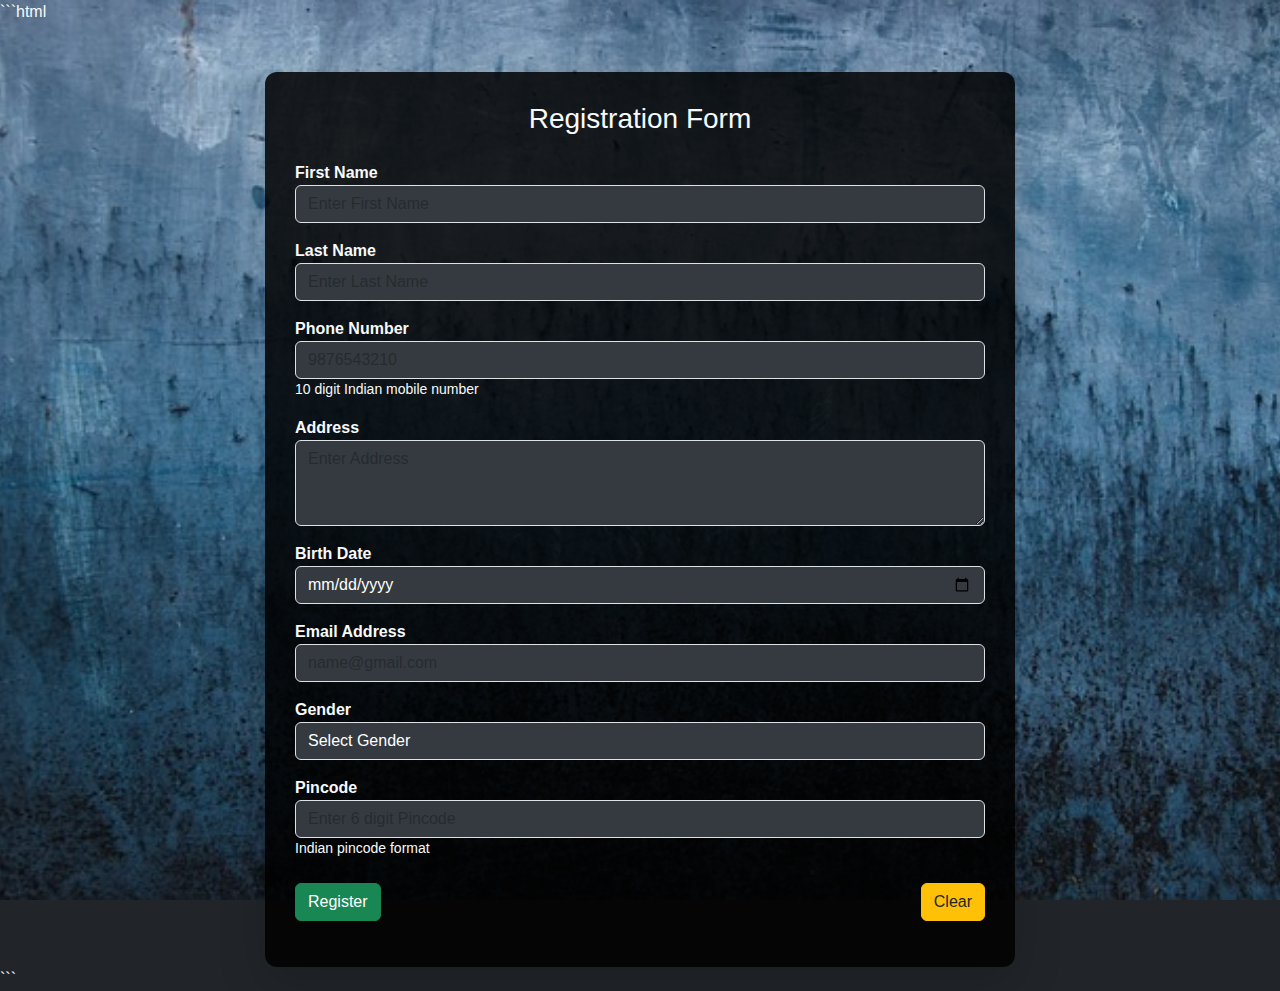
<file: Registration.html>
```html
<!DOCTYPE html>
<html lang="en">

<head>
<meta charset="UTF-8">

<meta name="viewport" content="width=device-width, initial-scale=1.0">


<meta name="description" content="Create your account on Sneaker Head India to shop premium sneakers, manage orders, and receive exclusive offers.">
<meta name="robots" content="index, follow">
<link rel="canonical" href="https://example.com/registration.html">

<title>Account Registration | Sneaker Head India</title>

<!-- GOOGLE ANALYTICS -->
<script async src="https://www.googletagmanager.com/gtag/js?id=G-80KCM8C0QN"></script>
<script>
window.dataLayer = window.dataLayer || [];
function gtag(){dataLayer.push(arguments);}
gtag('js', new Date());
gtag('config', 'G-80KCM8C0QN');
</script>

<!-- Bootstrap -->
<link href="https://cdn.jsdelivr.net/npm/bootstrap@5.3.0-alpha3/dist/css/bootstrap.min.css" rel="stylesheet">

<style>

body{
background:url('image/blue-background-7470781_640.jpg') no-repeat center center fixed;
background-size:cover;
background-color:#212529;
color:#f8f9fa;
margin:0;
padding:0;
font-family:Arial, sans-serif;
}

.container{
background:rgba(0,0,0,0.85);
padding:30px;
border-radius:12px;
max-width:750px;
}

h1{
font-size:28px;
text-align:center;
margin-bottom:25px;
}

label{
font-weight:bold;
}

.form-control,
.form-select{
background:#343a40;
color:white;
}

.error{
font-size:14px;
color:#ff6b6b;
}

.skip-link{
position:absolute;
left:-999px;
}

.skip-link:focus{
left:10px;
top:10px;
background:white;
color:black;
padding:6px;
z-index:2000;
}

</style>

</head>

<body>


<a href="#main-content" class="skip-link">Skip to main content</a>

<main id="main-content">

<div class="container mt-5 shadow-lg">

<h1>Registration Form</h1>

<form id="registrationForm"
action="insert.php"
method="POST"
onsubmit="return validateForm()"
aria-label="User Registration Form">



<div class="mb-3">
<label for="firstName">First Name</label>

<input type="text"
class="form-control"
id="firstName"
name="first_name"
placeholder="Enter First Name"
pattern="[A-Za-z\s]+"
required>

<span id="firstNameError" class="error"></span>

</div>



<div class="mb-3">

<label for="lastName">Last Name</label>

<input type="text"
class="form-control"
id="lastName"
name="last_name"
placeholder="Enter Last Name"
pattern="[A-Za-z\s]+"
required>

<span id="lastNameError" class="error"></span>

</div>



<div class="mb-3">

<label for="phone">Phone Number</label>

<input type="tel"
class="form-control"
id="phone"
name="phone"
placeholder="9876543210"
pattern="[0-9]{10}"
required>

<small class="text-light">10 digit Indian mobile number</small>

<span id="phoneError" class="error"></span>

</div>



<div class="mb-3">

<label for="address">Address</label>

<textarea
class="form-control"
id="address"
name="address"
rows="3"
placeholder="Enter Address"
required></textarea>

</div>



<div class="mb-3">

<label for="birthdate">Birth Date</label>

<input type="date"
class="form-control"
id="birthdate"
name="birthdate"
required>

</div>



<div class="mb-3">

<label for="email">Email Address</label>

<input type="email"
class="form-control"
id="email"
name="email"
placeholder="name@gmail.com"
required>

<span id="emailError" class="error"></span>

</div>



<div class="mb-3">

<label for="gender">Gender</label>

<select class="form-select" id="gender" name="gender" required>

<option value="">Select Gender</option>
<option value="Male">Male</option>
<option value="Female">Female</option>
<option value="Other">Other</option>

</select>

</div>



<div class="mb-3">

<label for="pincode">Pincode</label>

<input type="text"
class="form-control"
id="pincode"
name="pincode"
placeholder="Enter 6 digit Pincode"
pattern="[0-9]{6}"
required>

<small class="text-light">Indian pincode format</small>

<span id="pincodeError" class="error"></span>

</div>



<div class="d-flex justify-content-between mt-4">

<button type="submit"
class="btn btn-success">
Register
</button>

<button type="reset"
class="btn btn-warning text-dark">
Clear
</button>

</div>

</form>

</div>

</main>


<!-- VALIDATION SCRIPT -->

<script>

function validateForm(){

let valid=true;

const fname=document.getElementById("firstName").value.trim();
const lname=document.getElementById("lastName").value.trim();
const phone=document.getElementById("phone").value.trim();
const email=document.getElementById("email").value.trim();
const pincode=document.getElementById("pincode").value.trim();

const namePattern=/^[A-Za-z\s]+$/;
const phonePattern=/^[0-9]{10}$/;
const pinPattern=/^[0-9]{6}$/;

document.querySelectorAll(".error").forEach(e=>e.textContent="");

if(!namePattern.test(fname)){
document.getElementById("firstNameError").textContent="Invalid first name";
valid=false;
}

if(!namePattern.test(lname)){
document.getElementById("lastNameError").textContent="Invalid last name";
valid=false;
}

if(!phonePattern.test(phone)){
document.getElementById("phoneError").textContent="Phone must be 10 digits";
valid=false;
}

if(!email.endsWith("@gmail.com")){
document.getElementById("emailError").textContent="Only Gmail allowed";
valid=false;
}

if(!pinPattern.test(pincode)){
document.getElementById("pincodeError").textContent="Pincode must be 6 digits";
valid=false;
}

if(valid){
alert("Registration Successful!");
}

return valid;

}

</script>

<script src="https://cdn.jsdelivr.net/npm/bootstrap@5.3.0-alpha3/dist/js/bootstrap.bundle.min.js"></script>

</body>
</html>
```
</file>
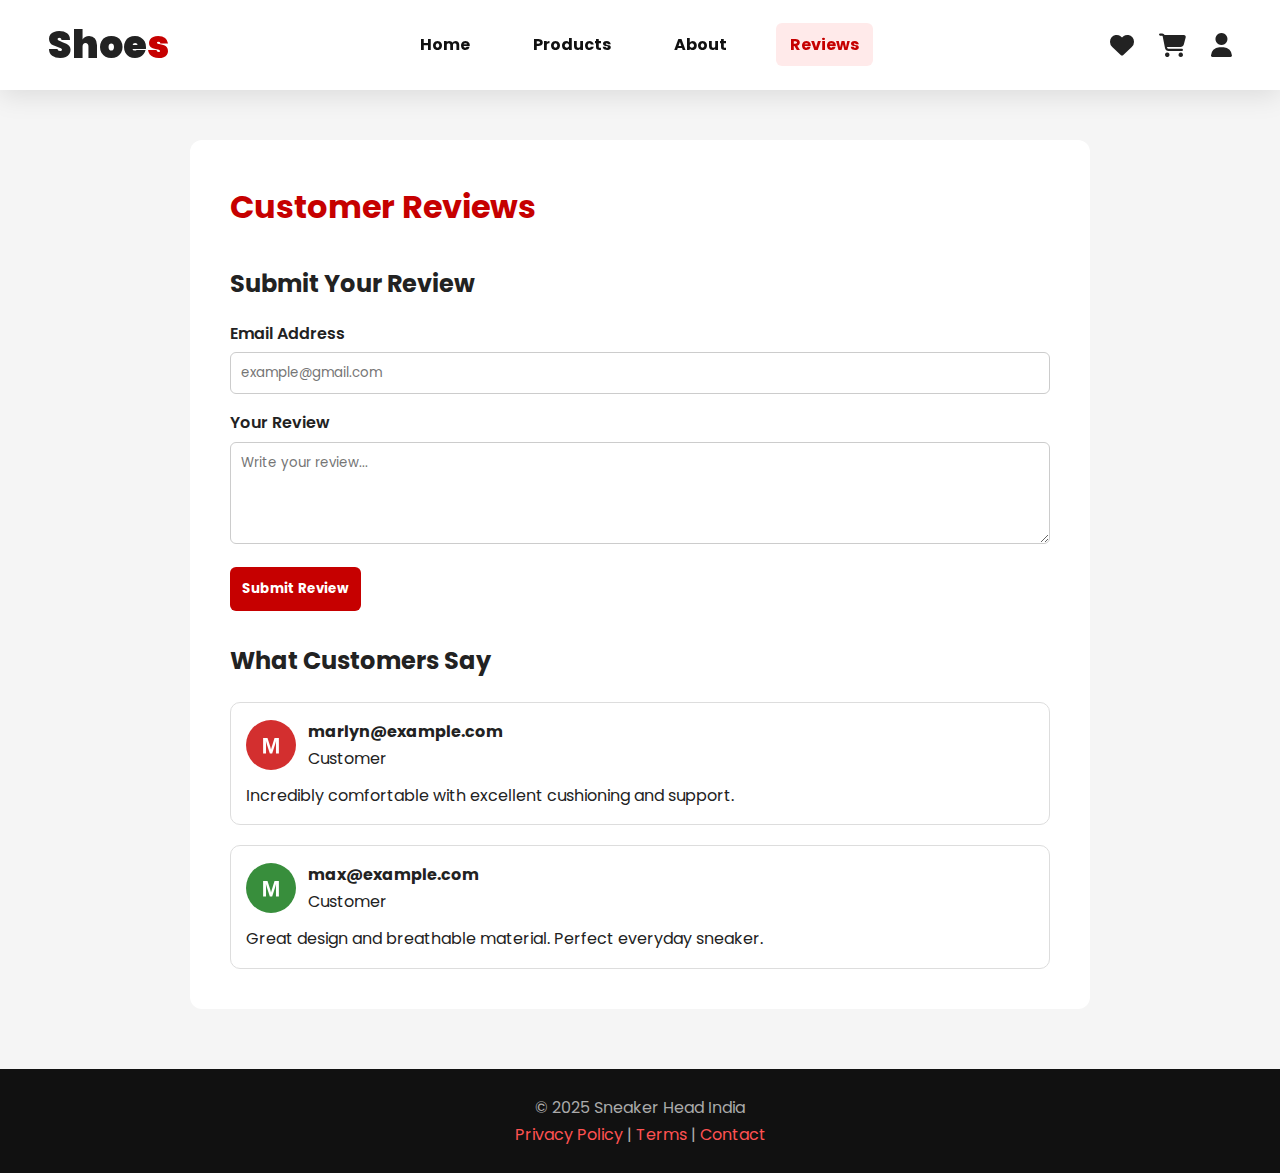
<file: Reviews.html>
<!DOCTYPE html>
<html lang="en">

<head>

<meta charset="UTF-8">
<meta name="viewport" content="width=device-width, initial-scale=1.0">


<meta name="description" content="Read genuine customer reviews of Sneaker Head India sneakers and submit your own feedback.">
<meta name="robots" content="index, follow">

<title>Customer Reviews | Sneaker Head India</title>

<link rel="shortcut icon" href="image/logo.jpg">

<!-- GOOGLE ANALYTICS -->
<script async src="https://www.googletagmanager.com/gtag/js?id=G-80KCM8C0QN"></script>
<script>
window.dataLayer = window.dataLayer || [];
function gtag(){dataLayer.push(arguments);}
gtag('js', new Date());
gtag('config', 'G-80KCM8C0QN');
</script>


<link href="https://fonts.googleapis.com/css2?family=Poppins:wght@400;500;600;700;900&display=swap" rel="stylesheet">


<link rel="stylesheet" href="https://cdnjs.cloudflare.com/ajax/libs/font-awesome/6.6.0/css/all.min.css">

<style>

*{
margin:0;
padding:0;
box-sizing:border-box;
font-family:'Poppins',Arial,sans-serif;
}

body{
background:#f5f5f5;
color:#222;
line-height:1.7;
}



.navbar{
display:flex;
justify-content:space-between;
align-items:center;
position:fixed;
top:0;
width:100%;
height:90px;
padding:0 3rem;
background:#fff;
box-shadow:0 6px 25px rgba(0,0,0,0.1);
z-index:1000;
}

.logo{
font-size:38px;
font-weight:900;
}

.logo span{
color:#c60000;
}

.nav-links{
display:flex;
gap:35px;
list-style:none;
}

.nav-links a{
text-decoration:none;
font-weight:700;
color:#111;
padding:10px 14px;
border-radius:6px;
}

.nav-links a:hover,
.nav-links a.active{
background:#ffeaea;
color:#c60000;
}

.nav-icons{
display:flex;
gap:25px;
}

.nav-icons i{
font-size:24px;
cursor:pointer;
}



main{
margin-top:120px;
padding:20px;
}

.container{
max-width:900px;
margin:auto;
background:#fff;
padding:40px;
border-radius:12px;
}

.container h1{
color:#c60000;
margin-bottom:20px;
}

h2{
margin-top:30px;
}



label{
display:block;
margin-top:15px;
font-weight:600;
}

input, textarea{
width:100%;
padding:10px;
margin-top:5px;
border-radius:6px;
border:1px solid #ccc;
}

button{
margin-top:15px;
padding:12px;
background:#c60000;
color:#fff;
border:none;
border-radius:6px;
cursor:pointer;
font-weight:bold;
}

button:hover{
background:#8b0000;
}


.review-card{
border:1px solid #ddd;
border-radius:10px;
padding:15px;
margin-top:20px;
}

.review-profile{
display:flex;
align-items:center;
gap:12px;
}

.review-profile img{
width:50px;
height:50px;
border-radius:50%;
}

.review-text{
margin-top:10px;
}

/* FOOTER */

footer{
background:#111;
color:#aaa;
text-align:center;
padding:25px;
margin-top:40px;
}

footer a{
color:#ff5252;
text-decoration:none;
}

</style>

</head>

<body>

<!-- NAVBAR -->

<header>

<nav class="navbar">

<div class="logo">Shoe<span>s</span></div>

<ul class="nav-links">
<li><a href="MainPage.html">Home</a></li>
<li><a href="main_product.html">Products</a></li>
<li><a href="About.html">About</a></li>
<li><a class="active" href="Reviews.html">Reviews</a></li>
</ul>

<div class="nav-icons">
<i class="fa-solid fa-heart"></i>
<i class="fa-solid fa-cart-shopping"></i>
<i class="fa-solid fa-user"></i>
</div>

</nav>

</header>



<main>

<div class="container">

<h1>Customer Reviews</h1>

<!-- REVIEW FORM -->

<h2>Submit Your Review</h2>

<form id="reviewForm">

<label>Email Address</label>
<input type="email" id="email" required placeholder="example@gmail.com">

<label>Your Review</label>
<textarea id="reviewText" rows="4" required placeholder="Write your review..."></textarea>

<button type="submit">Submit Review</button>

</form>



<h2>What Customers Say</h2>

<div id="reviews">

<div class="review-card">
<div class="review-profile">
<img data-email="marlyn@example.com">
<div>
<strong>marlyn@example.com</strong>
<p>Customer</p>
</div>
</div>
<p class="review-text">
Incredibly comfortable with excellent cushioning and support.
</p>
</div>

<div class="review-card">
<div class="review-profile">
<img data-email="max@example.com">
<div>
<strong>max@example.com</strong>
<p>Customer</p>
</div>
</div>
<p class="review-text">
Great design and breathable material. Perfect everyday sneaker.
</p>
</div>

</div>

</div>

</main>




<footer>

<p>© 2025 Sneaker Head India</p>

<p>
<a href="#">Privacy Policy</a> |
<a href="#">Terms</a> |
<a href="#">Contact</a>
</p>

</footer>




<script>

function avatar(email){

const canvas=document.createElement("canvas");
canvas.width=100;
canvas.height=100;

const ctx=canvas.getContext("2d");

const colors=["#d32f2f","#1976d2","#388e3c","#f57c00","#7b1fa2"];

ctx.fillStyle=colors[Math.floor(Math.random()*colors.length)];
ctx.fillRect(0,0,100,100);

ctx.fillStyle="#fff";
ctx.font="bold 45px Arial";
ctx.textAlign="center";
ctx.textBaseline="middle";
ctx.fillText(email.charAt(0).toUpperCase(),50,55);

return canvas.toDataURL();

}

document.querySelectorAll("img[data-email]").forEach(img=>{
img.src=avatar(img.dataset.email);
});


document.getElementById("reviewForm").addEventListener("submit",function(e){

e.preventDefault();

const email=document.getElementById("email").value;
const review=document.getElementById("reviewText").value;

const card=document.createElement("div");
card.className="review-card";

card.innerHTML=`

<div class="review-profile">
<img src="${avatar(email)}">
<div>
<strong>${email}</strong>
<p>Customer</p>
</div>
</div>

<p class="review-text">${review}</p>

`;

document.getElementById("reviews").appendChild(card);

this.reset();

alert("Thank you for your review!");

});

</script>

</body>
</html>
</file>
<file: style.css>
/* Reset & Base */
* { margin:0; padding:0; box-sizing:border-box; }
body { font-family:'Poppins', sans-serif; background:#f8f9fa; color:#111; overflow-x:hidden; }
a { text-decoration:none; color:inherit; }
@font-face {
    font-family: "Font Awesome 6 Free";
    font-display: swap;
    src: url("https://cdnjs.cloudflare.com/ajax/libs/font-awesome/6.6.0/webfonts/fa-solid-900.woff2") format("woff2"),
         url("https://cdnjs.cloudflare.com/ajax/libs/font-awesome/6.6.0/webfonts/fa-solid-900.woff") format("woff");
    font-weight: 900;
    font-style: normal;
}

/* Navbar - White & Black with Red Accent */
.navbar {
    position: fixed;
    top: 0;
    left: 0;
    width: 100%;
    height: 90px;
    background: #fff;
    display: flex;
    justify-content: space-between;
    align-items: center;
    padding: 0 3rem;
    z-index: 1000;
    box-shadow: 0 6px 25px rgba(0,0,0,0.1);
    transition: background 0.3s, height 0.3s;
}

.navbar-brand h1 {
    font-size: 42px;
    font-weight: 900;
    color: #111;
    letter-spacing: 2px;
    text-transform: uppercase;
}

.navbar-brand span { color: #ff0000; }

.navbar-links { display: flex; gap: 40px; align-items: center; }

.nav-link {
    font-weight: 700;
    font-size: 20px;
    color: #111;
    padding: 8px 12px;
    border-radius: 8px;
    position: relative;
    transition: all 0.3s;
}

.nav-link:hover { color: #ff0000; background: #ffeaea; }

.nav-link.active { color: #ff0000; background: #ffeaea; font-weight: 700; }

.navbar-icons i {
    font-size: 26px;
    color: #111;
    cursor: pointer;
    transition: color 0.3s, transform 0.3s;
}

.navbar-icons i:hover { color: #ff0000; transform: scale(1.2); }

/* Hero Section */
.main-section {
    height: 100vh;
    display: flex;
    align-items: center;
    justify-content: center;
    background: linear-gradient(135deg,#a60b0b,#7c0a0a);
    padding: 0 2rem;
    color: #fff;
}
.hero-container {
    display: flex;
    align-items: center;
    justify-content: space-between;
    max-width: 1200px;
    width: 100%;
    gap: 2rem;
}
.hero-text {
    flex: 1;
    opacity: 0;
    transform: translateY(50px);
    animation: fadeUp 1s ease forwards 0.5s;
}
.hero-text h1 { font-size: 70px; font-weight: 900; }
.hero-text h1 span { color: #000; }
.hero-text p { font-size: 20px; line-height: 1.6; margin: 15px 0; }
.btn-shop {
    background: #ff0000;
    border: none;
    padding: 14px 32px;
    border-radius: 30px;
    font-weight: 700;
    font-size: 18px;
    color: #111;
    transition: all 0.3s;
    display: inline-flex;
    align-items: center;
    gap: 0.5rem;
}
.btn-shop:hover { background:#fff; transform:translateY(-3px); }

.hero-shoe {
    flex: 1;
    display: flex;
    justify-content: center;
    align-items: center;
    opacity: 0;
    transform: translateY(50px);
    animation: fadeUp 1s ease forwards 1s;
}
.circle-mask {
    width: 480px; height: 480px;
    border-radius: 50% 50% 0 0;
    overflow: hidden;
    background: #fff;
    display: flex; justify-content: center; align-items: center;
    box-shadow: 0 15px 50px rgba(0,0,0,0.35);
    animation: float 3s ease-in-out infinite;
}
.circle-mask img {
    width: 380px;
    transform: translateY(-20px) rotate(-15deg);
    transition: transform 0.5s;
    animation: rotateShoe 6s linear infinite;
}
/* Hover bounce + rotate */
.circle-mask img:hover {
    animation: hoverBounce 0.8s ease infinite;
    transform: translateY(-30px) rotate(-10deg) scale(1.08);
}

/* Hero Animations */
@keyframes fadeUp {
    to { opacity: 1; transform: translateY(0); }
}
@keyframes float {
    0%, 100% { transform: translateY(0); }
    50% { transform: translateY(-15px); }
}
@keyframes rotateShoe {
    0% { transform: translateY(-20px) rotate(-15deg); }
    50% { transform: translateY(-25px) rotate(-10deg); }
    100% { transform: translateY(-20px) rotate(-15deg); }
}
@keyframes hoverBounce {
    0%, 100% { transform: translateY(-30px) rotate(-10deg) scale(1.08); }
    25% { transform: translateY(-35px) rotate(-5deg) scale(1.1); }
    50% { transform: translateY(-30px) rotate(0deg) scale(1.12); }
    75% { transform: translateY(-32px) rotate(-8deg) scale(1.1); }
}

/* Video Section */
.video-section { background:#000; padding:80px 1rem; text-align:center; }
.video-section h2 {
    font-weight: 800; margin-bottom: 30px;
    color:#fff; font-size: 36px;
    text-shadow:2px 2px 8px rgba(0,0,0,0.7);
}
.video-section video {
    border-radius: 20px;
    width: 100%; max-width: 900px;
    box-shadow:0 12px 35px rgba(0,0,0,0.7);
}

/* Featured Products */
.featured-products { padding:90px 1rem; }
.featured-products h2 {
    text-align:center; margin-bottom:60px;
    font-weight:900; color:#ff2929;
    font-size: 36px;
    text-transform:uppercase; letter-spacing:1px;
}
.products-grid {
    display:grid; grid-template-columns:repeat(auto-fit,minmax(250px,1fr));
    gap:30px; max-width:1300px; margin:0 auto;
}
.product-card {
    background:#fff; border-radius:20px; overflow:hidden;
    transition:transform 0.4s, box-shadow 0.4s;
    text-align:center;
}
.product-card:hover { transform:translateY(-12px) scale(1.05); box-shadow:0 20px 45px rgba(0,0,0,0.25); }
.product-card img { height:240px; object-fit:cover; width:100%; transition:transform 0.5s; }
.product-card img:hover { transform:scale(1.1); }
.product-card .card-body { padding:20px; }
.product-card h5 { font-weight:600; color:#111; margin-bottom:10px; font-size:18px; }
.price { color:#ff2929; font-weight:800; font-size:20px; }

/* Gallery Section */
.gallery { padding:100px 2rem; background:#f8f8f8; }
.gallery h2 {
    text-align:center; margin-bottom:70px;
    font-weight:900; color:#ff0b0b; font-size:38px;
}
.gallery-grid {
    display:grid; grid-template-columns:repeat(4, 1fr);
    gap:25px; max-width:1400px; margin:0 auto;
}
.gallery-grid img {
    width:100%; height:270px; object-fit:cover;
    border-radius:20px; cursor:pointer;
    opacity:0; transform: translateY(30px);
    transition: transform 0.5s ease, opacity 0.5s ease, box-shadow 0.4s ease;
}
.gallery-grid img:hover { transform: translateY(-10px) scale(1.05); box-shadow:0 18px 45px rgba(0,0,0,0.35); opacity:1; }
.gallery-grid img.animate { opacity:1; transform: translateY(0); }

/* Footer */
footer { background:#111; color:#aaa; text-align:center; padding:35px 1rem; font-size:15px; }
footer a { color:#ffd700; transition:color 0.3s; }
footer a:hover { color:#fff; }

/* Lightbox */
.lightbox { display:none; position:fixed; z-index:2000; left:0; top:0; width:100%; height:100%; background:rgba(0,0,0,0.95); padding-top:60px; overflow:hidden; }
.slide-container { max-width:80%; margin:auto; max-height:70%; overflow:hidden; position:relative; }
.lightbox-content { width:100%; display:block; border-radius:15px; transition: transform 0.5s ease, opacity 0.5s ease; }
.lightbox-content.fade-out { opacity:0; transform:translateX(var(--slide-direction,0px)) scale(0.95); }
.lightbox-content.fade-in { opacity:1; transform:translateX(0) scale(1); }
#caption { text-align:center; color:#ddd; padding:15px; font-size:18px; }

/* Controls */
.close, .prev, .next {
    position:absolute; top:50%; transform:translateY(-50%);
    font-size:40px; font-weight:bold; color:#fff;
    cursor:pointer; padding:10px; user-select:none;
    transition:color 0.3s, transform 0.3s;
}
.close { top:20px; right:35px; transform:none; }
.prev { left:30px; }
.next { right:30px; }
.prev:hover, .next:hover, .close:hover { color:#ffd700; transform:scale(1.2); }

/* Thumbnail carousel */
.thumb-container { display:flex; align-items:center; justify-content:center; gap:10px; margin:25px auto; max-width:85%; position:relative; }
.thumb-strip { display:flex; overflow-x:auto; gap:10px; scroll-behavior:smooth; scrollbar-width:none; }
.thumb-strip::-webkit-scrollbar { display:none; }
.thumb-strip img { width:80px; height:80px; object-fit:cover; border-radius:8px; cursor:pointer; opacity:0.6; transition:0.3s; border:2px solid transparent; flex:0 0 auto; }
.thumb-strip img:hover { opacity:1; transform:scale(1.05); }
.thumb-strip img.active { opacity:1; border:2px solid #ffd700; }
.thumb-prev, .thumb-next { font-size:30px; color:#fff; cursor:pointer; padding:10px; user-select:none; transition:0.3s; }
.thumb-prev:hover, .thumb-next:hover { color:#ffd700; transform:scale(1.2); }

/* Responsive */
@media(max-width:992px){
    .navbar { padding: 0 1.5rem; height: 80px; }
    .navbar-links { gap: 20px; }
    .nav-link { font-size: 18px; }
    .navbar-brand h1 { font-size: 32px; }
    .navbar-icons i { font-size: 22px; }
    .hero-container { flex-direction:column-reverse; text-align:center; gap:1rem; }
    .hero-text h1 { font-size:48px; }
    .circle-mask { width:300px; height:300px; }
    .circle-mask img { width:200px; }
    .gallery-grid { grid-template-columns:repeat(2, 1fr); }
}
/* Navbar - Uniform for All Pages */
.navbar {
    position: fixed;
    top: 0;
    left: 0;
    width: 100%;
    height: 90px; /* consistent height */
    background: #fff;
    display: flex;
    justify-content: space-between;
    align-items: center;
    padding: 0 3rem; /* consistent padding */
    z-index: 1000;
    box-shadow: 0 6px 25px rgba(0,0,0,0.1);
    transition: background 0.3s, height 0.3s;
}

.navbar-brand h1 {
    font-size: 42px; /* consistent font size */
    font-weight: 900;
    color: #111;
    letter-spacing: 2px;
    text-transform: uppercase;
}

.navbar-brand span { color: #ff0000; }

.navbar-links {
    display: flex;
    gap: 40px;
    align-items: center;
}

.nav-link {
    font-weight: 700;
    font-size: 20px; /* same font across all pages */
    color: #111;
    padding: 8px 12px;
    border-radius: 8px;
    transition: all 0.3s;
}

.nav-link:hover,
.nav-link.active {
    color: #ff0000;
    background: #ffeaea;
    font-weight: 700;
}

.navbar-icons i {
    font-size: 26px; /* consistent icon size */
    color: #111;
    cursor: pointer;
    transition: color 0.3s, transform 0.3s;
}

.navbar-icons i:hover { 
    color: #ff0000; 
    transform: scale(1.2); 
}

/* Responsive Navbar */
@media(max-width:992px){
    .navbar { padding: 0 1.5rem; height: 80px; }
    .navbar-links { gap: 20px; }
    .nav-link { font-size: 18px; }
    .navbar-brand h1 { font-size: 32px; }
    .navbar-icons i { font-size: 22px; }
}
</file>
